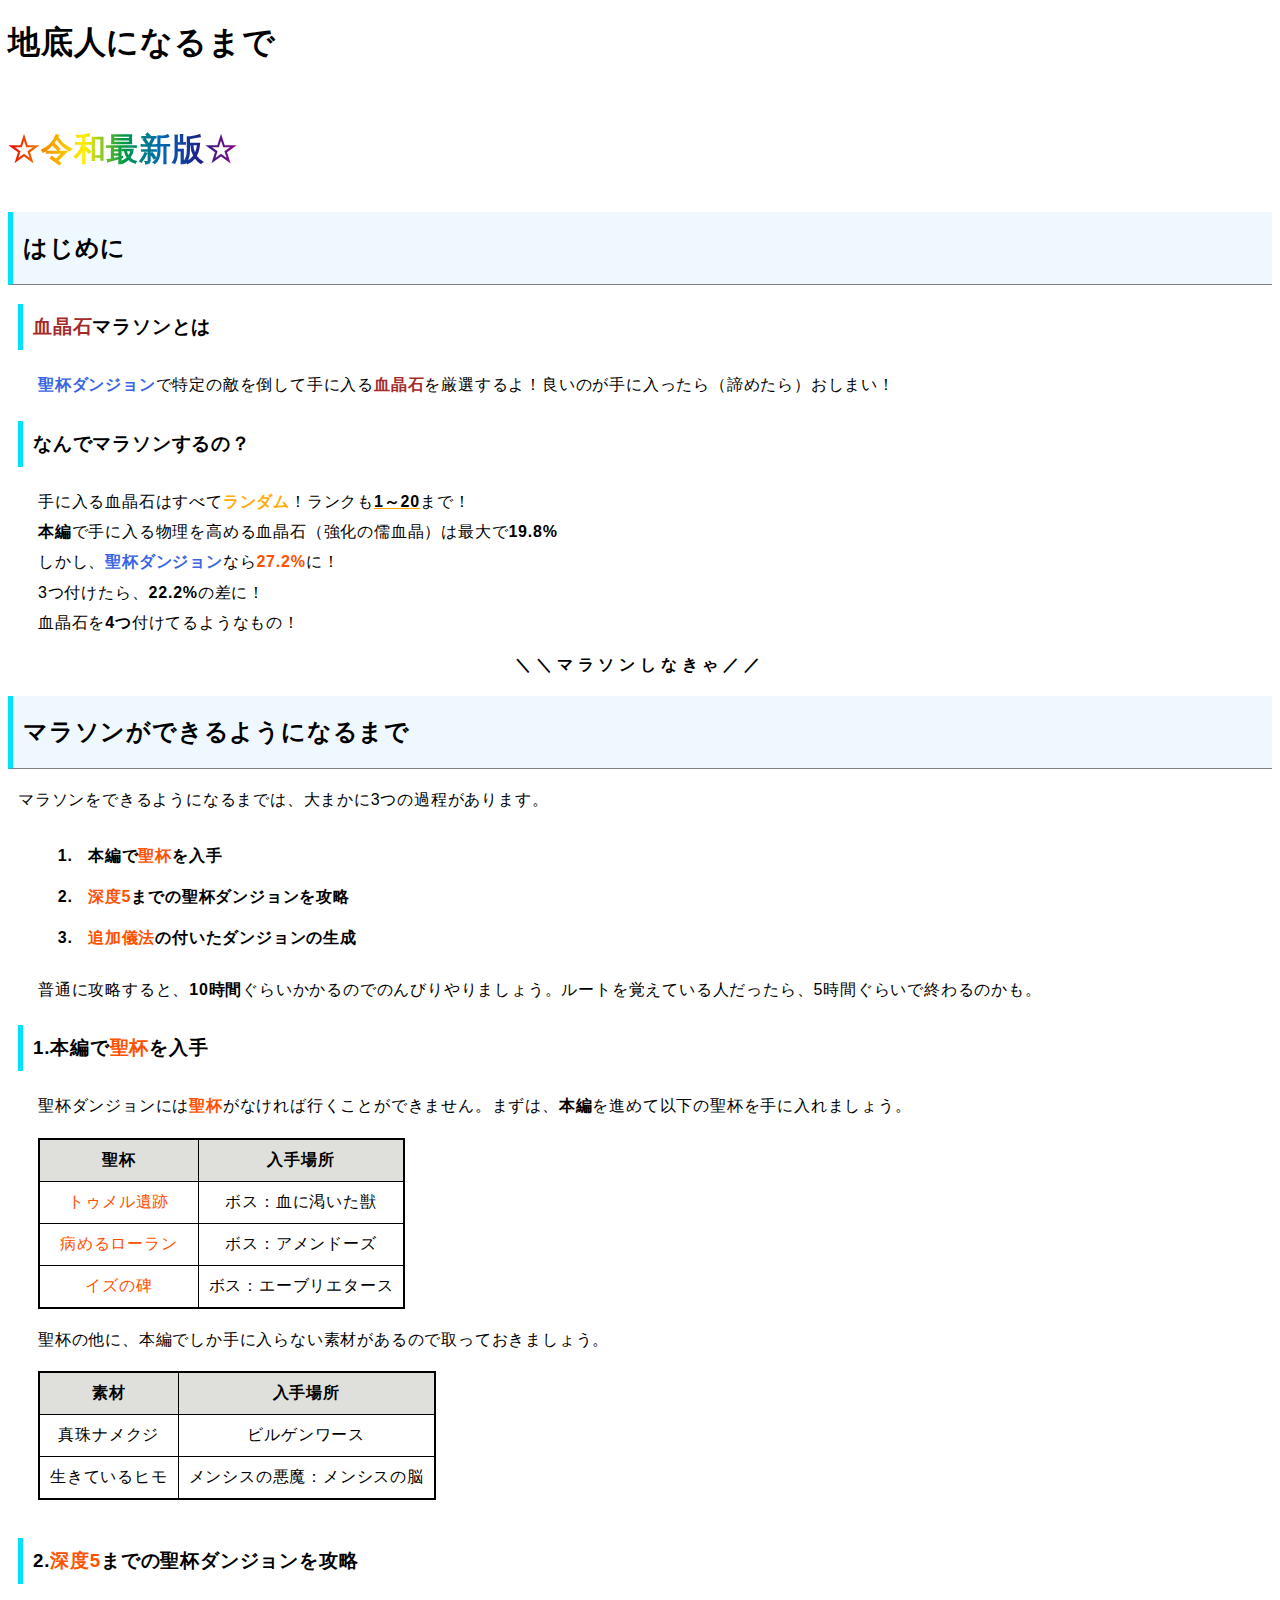
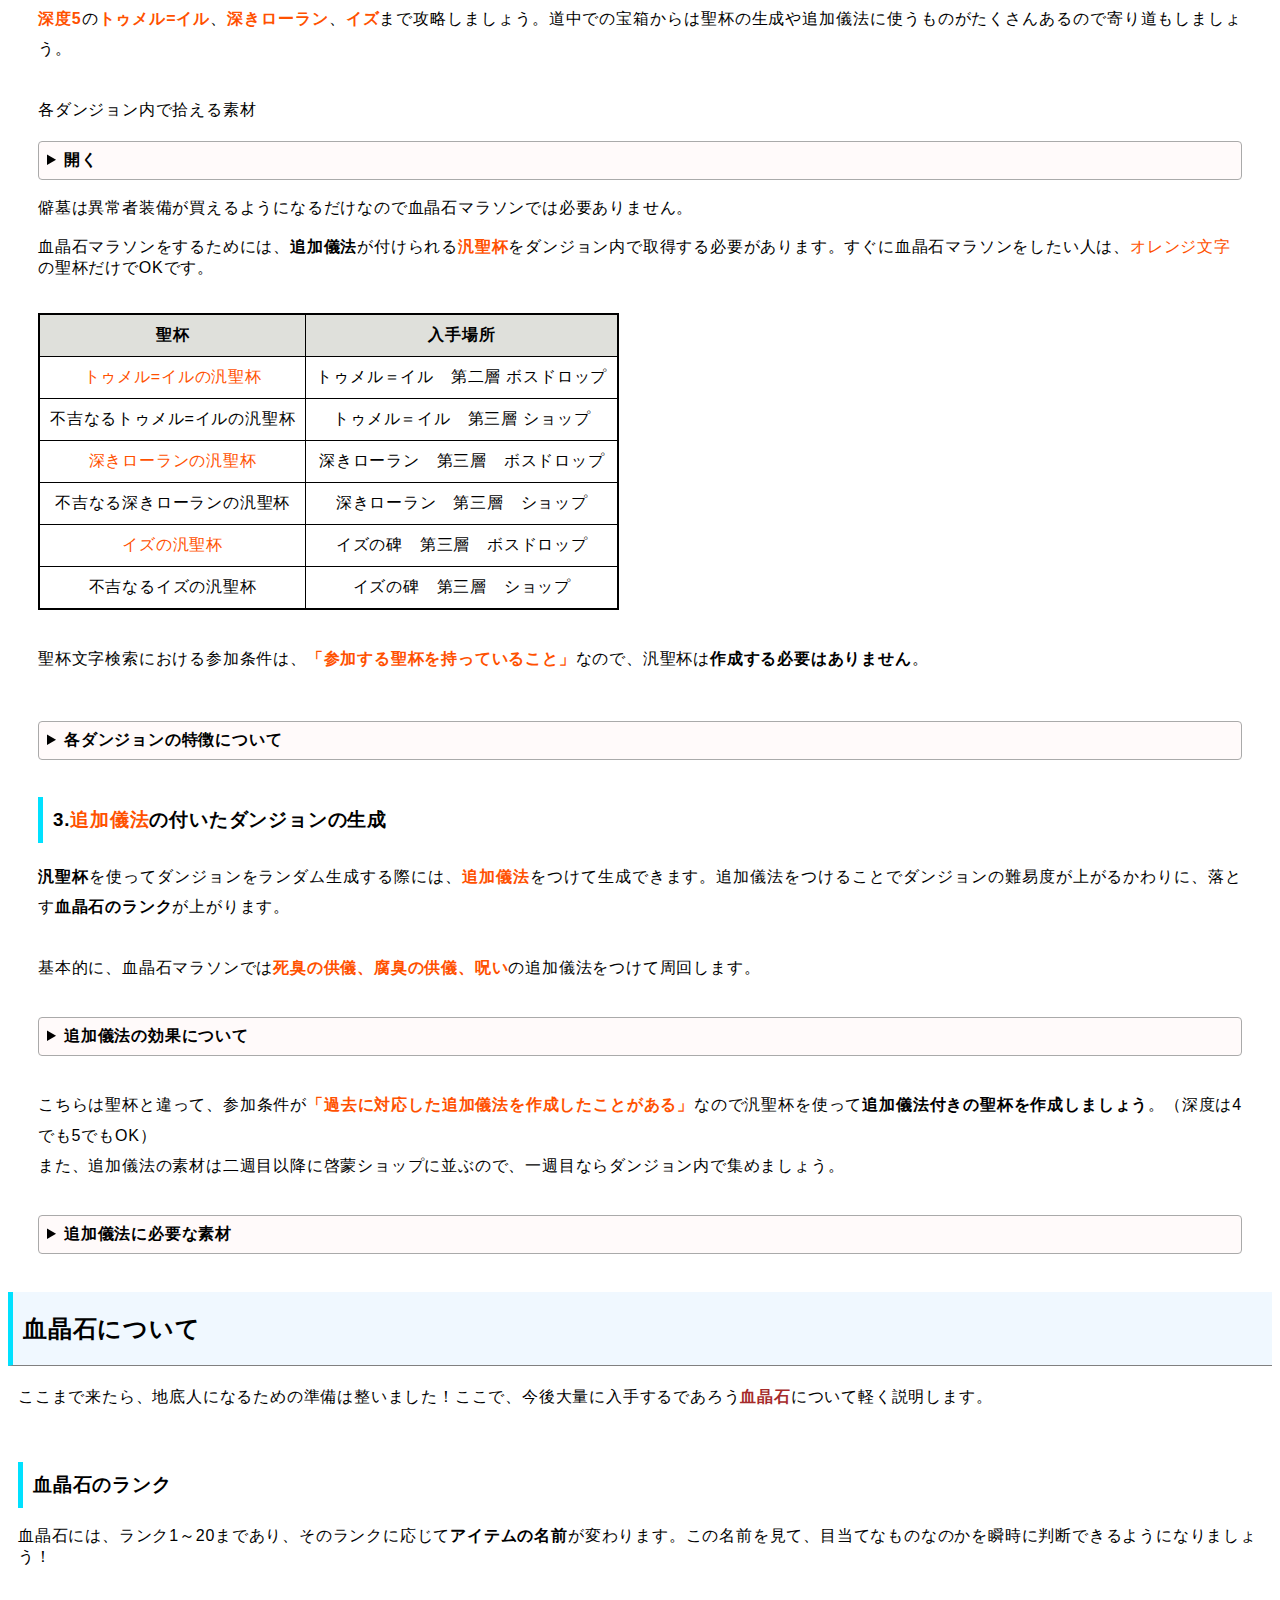
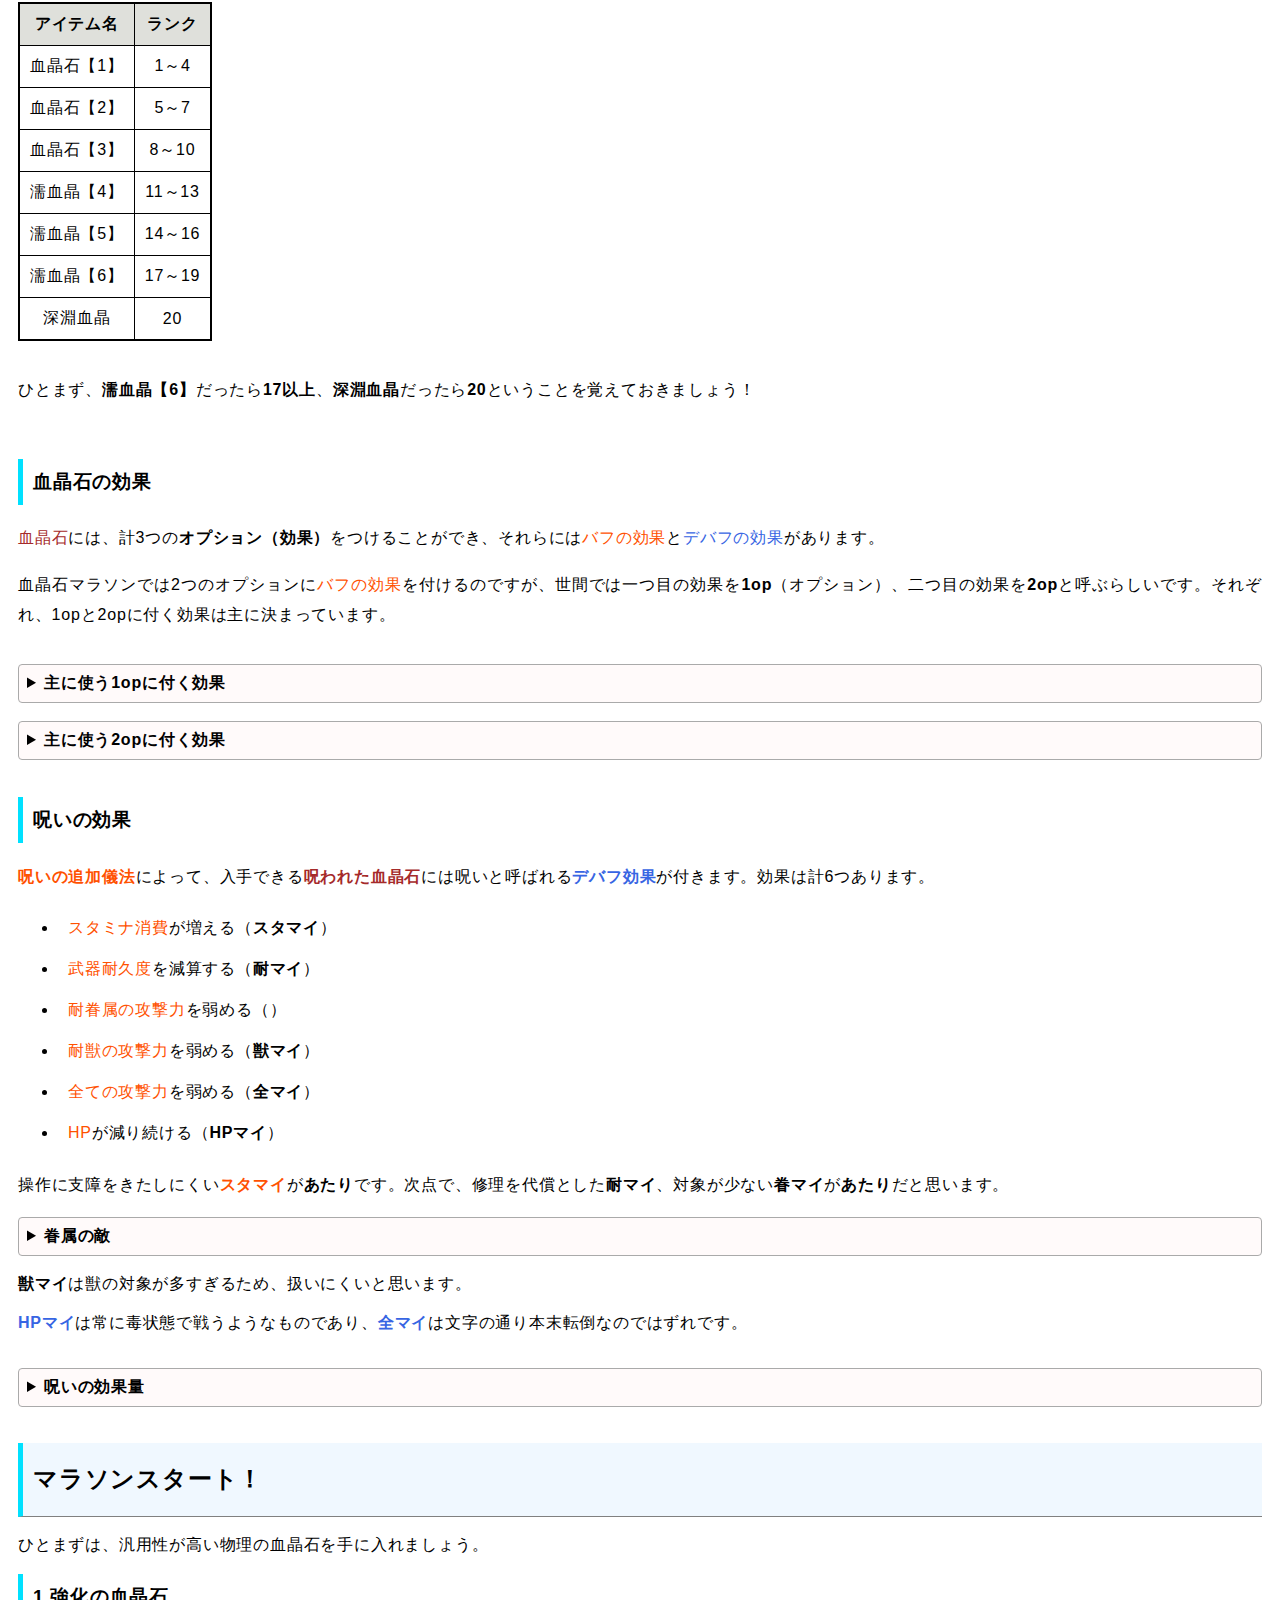
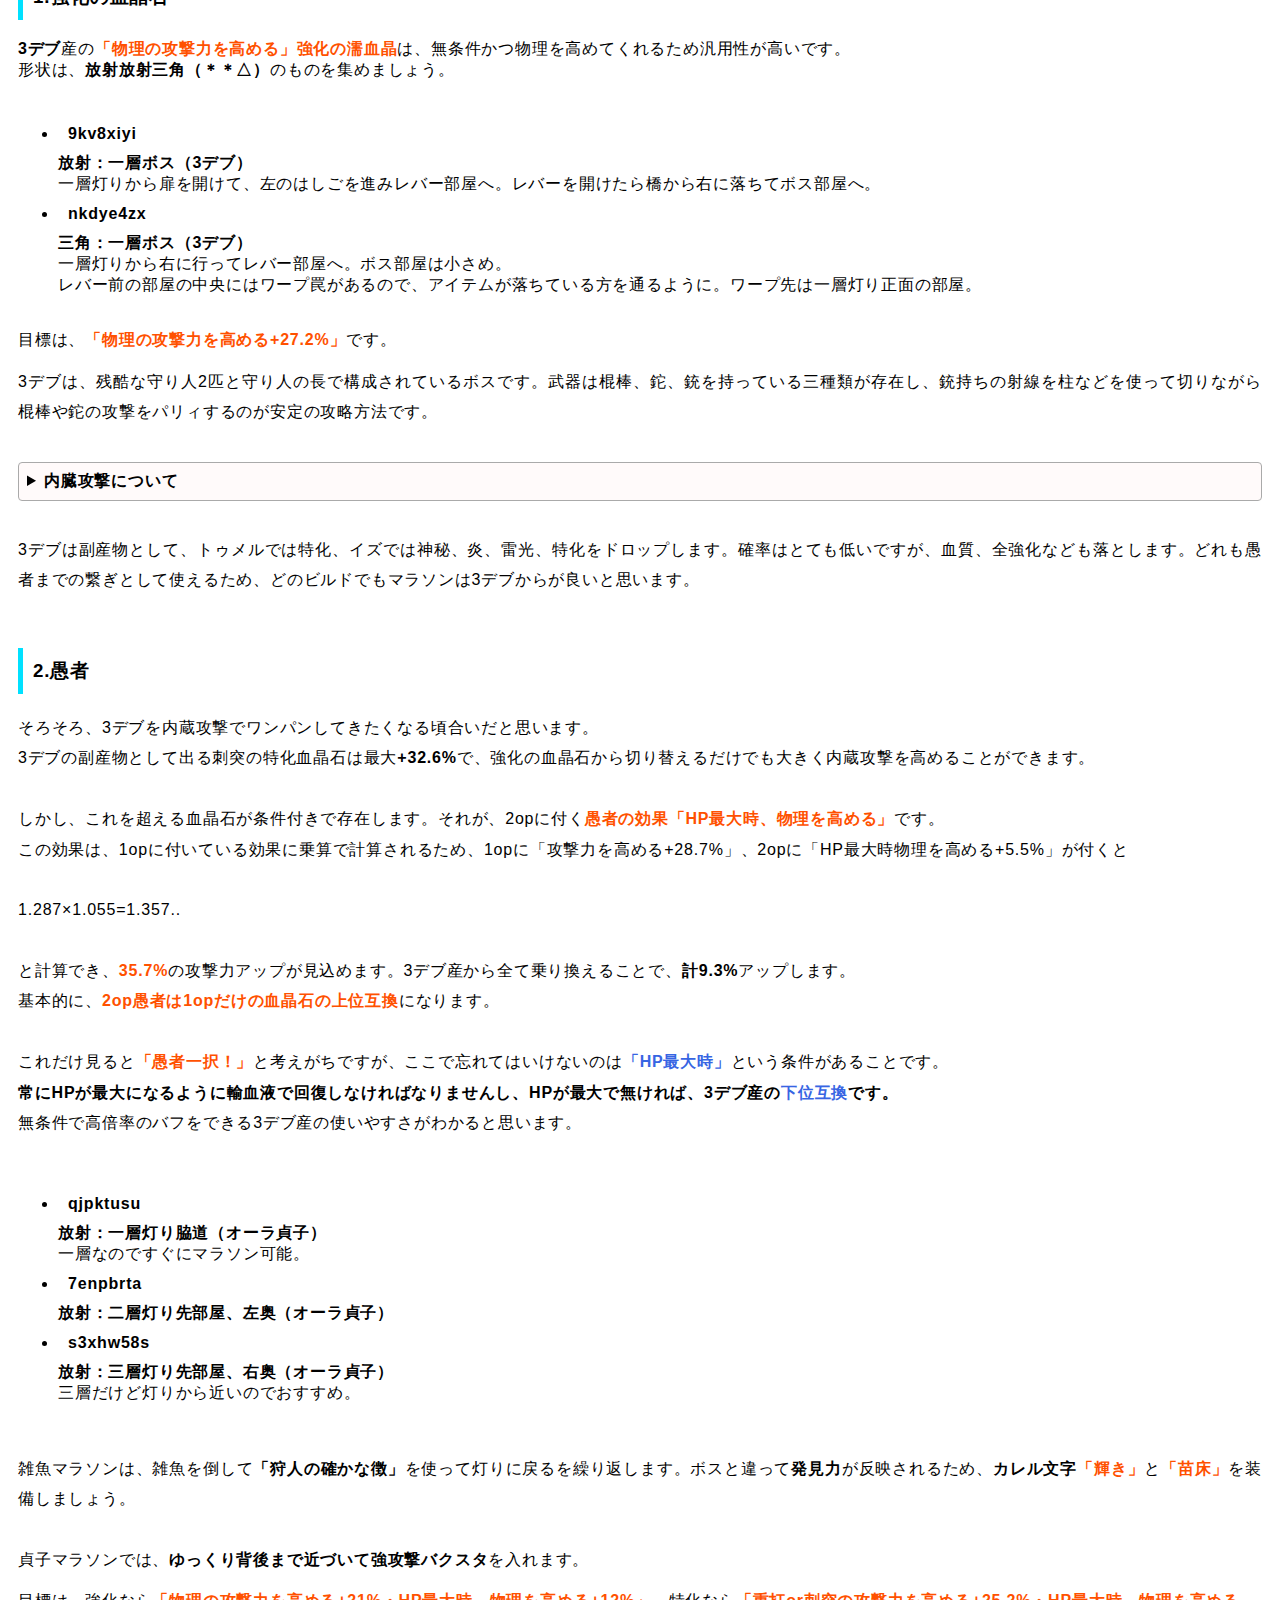
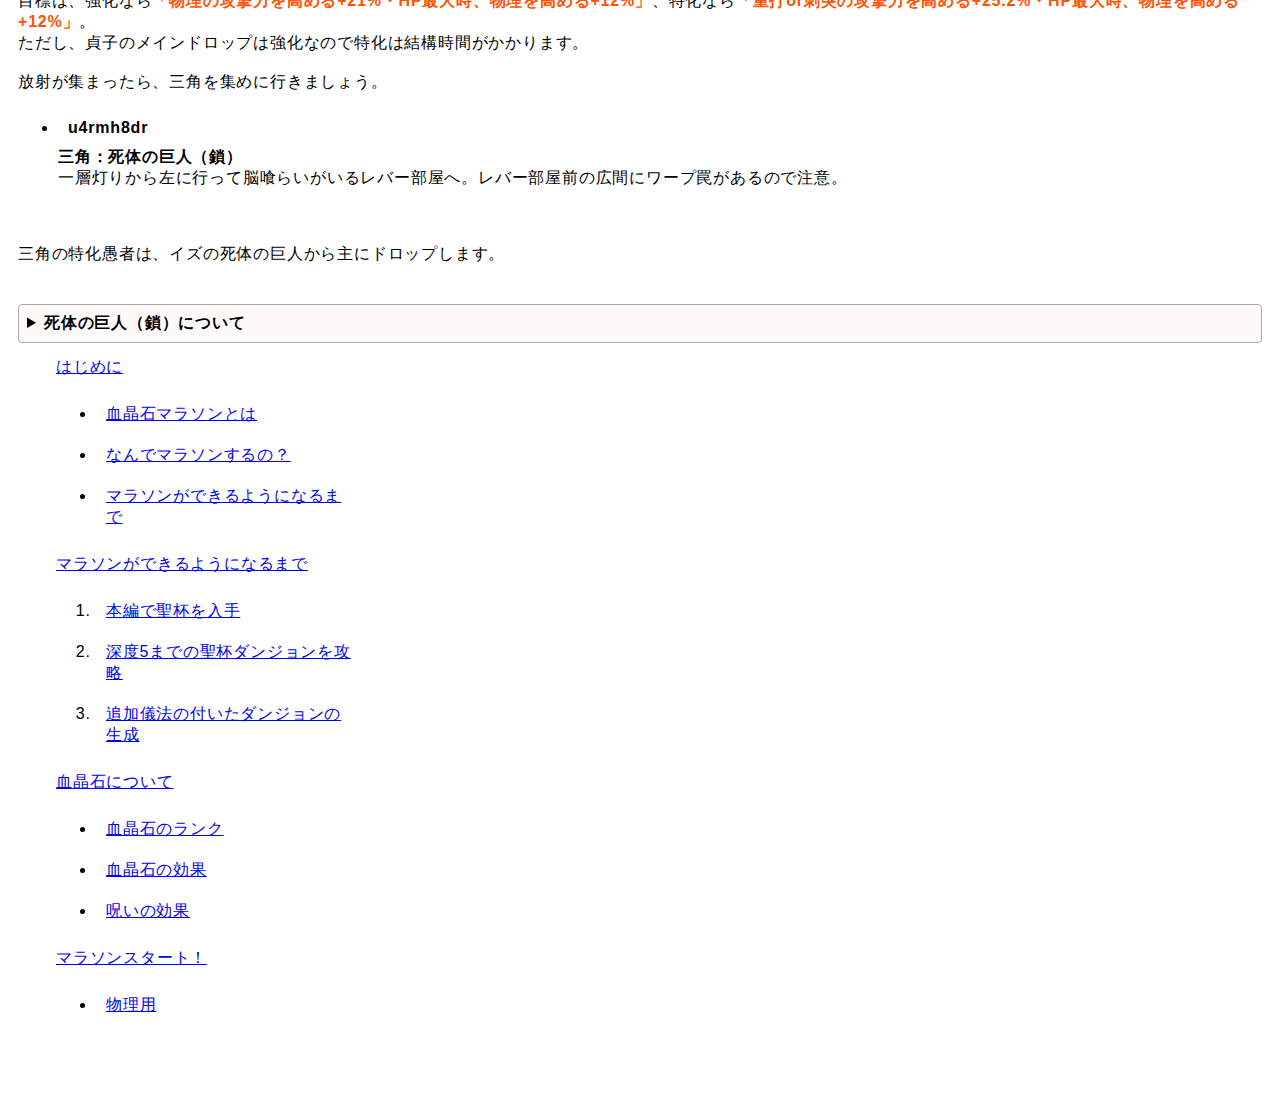
<file: index.html>
<!DOCTYPE html>
<html lang="ja">

<head>
    <meta charset="UTF-8">
    <meta name="viewport" content="width=device-width, initial-scale=1.0">
    <title>【Bloodborne】地底人になるまで</title>
    <link rel="stylesheet" href="index.css">

</head>

<body>
    <div id="headline">
        <h1>地底人になるまで</h1>
        <div class="example3">
            <p>☆令和最新版☆</p>
        </div>
    </div>
    
    <div id="main1">
        
        
        <div id="main2">
        
        <div class="title">
            <h2 id="intro">はじめに</h2>
        </div>

        <div class="main">
            <div class="subtitle">
                <h3 id="what"><span class="blood">血晶石</span>マラソンとは</h3>
            </div>

            <div class="sentence">
                <p><span class="blue bold">聖杯ダンジョン</span>で特定の敵を倒して手に入る<span class="blood bold">血晶石</span>を厳選するよ！良いのが手に入ったら（諦めたら）おしまい！</p>
            </div>

            <div class="subtitle">
                <h3 id="why">なんでマラソンするの？</h3>
            </div>

            <div class="sentence">
                <p>手に入る血晶石はすべて<span class="bold orange">ランダム</span>！ランクも<span class="underline bold">1～20</span>まで！<br>
                    <span class="bold">本編</span>で手に入る物理を高める血晶石（強化の儒血晶）は最大で<spac class="bold">19.8%</spac><br>
                    しかし、<span class="bold blue">聖杯ダンジョン</span>なら<span class="red bold">27.2%</span>に！<br>
                    3つ付けたら、<span class="bold">22.2%</span>の差に！<br>
                    血晶石を<span class="bold">4つ</span>付けてるようなもの！<br>
                <div class="center letter-spacing bold">＼＼マラソンしなきゃ／／</div>
                </p>
            </div>
        </div>

        <div class="title">
            <h2 id="how">マラソンができるようになるまで</h2>
        </div>


        
        <div class="main">
            <div class="subtitle">
                <p>マラソンをできるようになるまでは、大まかに3つの過程があります。
                </p>
            </div>

            <div class="sentence">
                <ol class="bold">
                    <li>本編で<span class="red">聖杯</span>を入手</li>
                    <li><span class="red">深度5</span>までの聖杯ダンジョンを攻略</li>
                    <li><span class="red">追加儀法</span>の付いたダンジョンの生成</li>
                </ol>

                <p>普通に攻略すると、<span class="bold">10時間</span>ぐらいかかるのでのんびりやりましょう。ルートを覚えている人だったら、5時間ぐらいで終わるのかも。</p>
            </div>


            <div class="subtitle">
                <h3 id="first">1.本編で<span class="red">聖杯</span>を入手</h3>
            </div>

            <div class="sentence">
                <p>聖杯ダンジョンには<span class="bold red">聖杯</span>がなければ行くことができません。まずは、<span class="bold">本編</span>を進めて以下の聖杯を手に入れましょう。
                </p>
                
                <table>
                    <tr>
                        <th>聖杯</th>
                        <th>入手場所</th>
                    </tr>
                    <tr>
                        <td><span class="red">トゥメル遺跡</span></td>
                        <td>ボス：血に渇いた獣</td>
                    </tr>
                    <tr>
                        <td><span class="red">病めるローラン</span></td>
                        <td>ボス：アメンドーズ</td>
                    </tr>
                    <tr>
                        <td><span class="red">イズの碑</span></td>
                        <td>ボス：エーブリエタース</td>
                    </tr>
                </table>
                
                <p>聖杯の他に、本編でしか手に入らない素材があるので取っておきましょう。</p>

                <table>
                    <tr>
                        <th>素材</th>
                        <th>入手場所</th>
                    </tr>
                    <tr>
                        <td>真珠ナメクジ</td>
                        <td>ビルゲンワース</td>
                    </tr>
                    <tr>
                        <td>生きているヒモ</td>
                        <td>メンシスの悪魔：メンシスの脳</td>
                    </tr>
                </table>
                <br>
                
                
            </div>

            <div class="subtitle">
                <h3 id="second">2.<span class="red">深度5</span>までの聖杯ダンジョンを攻略</h3>
            </div>

            <div class="sentence">
                <p><span class="bold red">深度5</span>の<span class="bold red">トゥメル=イル</span>、<span class="bold red">深きローラン</span>、<span class="bold red">イズ</span>まで攻略しましょう。道中での宝箱からは聖杯の生成や追加儀法に使うものがたくさんあるので寄り道もしましょう。<br>
                    <br>
                    各ダンジョン内で拾える素材
                <details>
                    <summary>開く</summary>
                    <span class="blue">青文字：灯り前脇道</span><br>
                    黒文字：本道<br>
                    <span class="red">赤文字：ボス前脇道</span><br>
                    
                    <table width="100%">
                    <tr>
                        <th>聖杯</th>
                        <th>第一層</th>
                        <th>第二層</th>
                        <th>第三層</th>
                        <th>第四層</th>
                    </tr>
                    <tr>
                        <td><a href="https://kamikouryaku.net/bloodborne/?&5969a1e419" target="_blank">1.トゥメル遺跡</a></td>
                        <td></td>
                        <td>血【2】×2</td>
                        <td>血【2】 ×2<br>
                            カビ【1】×3<br>
                            <span class="red"> カビ【1】×3</span><br>
                            <span class="red">血【2】×4</span>
                        </td>
                        <td>&mdash;</td>
                    </tr>
                    <tr>
                        <td><a href="https://kamikouryaku.net/bloodborne/?&c9e4cd9dd3" target="_blank">2.中央トゥメル遺跡</a></td>
                        <td>血【2】×2	</td>
                        <td><span class="blue">僻墓の聖杯<br>血【3】×3</span></td>
                        <td><span class="blue">血【3】×6<br>聖者の手首×1<br>血【2】×5<br>カビ【2】×8</span><br>聖者の手首×2<br>血【3】 ×1
                        </td>
                        <td>&mdash;</td>
                    </tr>
                    <tr>
                        <td><a href="https://kamikouryaku.net/bloodborne/?&1dd8b13551" target="_blank">3.深きトゥメル遺跡</a></td>
                        <td>血【3】×1<br>聖者の手首 ×1</td>
                        <td>血【3】×4<br>カビ【3】×8<br><span class="red">血【4】×2<br>霞削りの工房道具</span></td>
                        <td>聖者の手首×2<br>血【4】<br><span class="red">カビ【3】×4<br>血【3】×2</span></td>
                        <td>血【4】×5<br>カビ【3】×6<br>血【3】×2<br><span class="red">聖者の手首 ×3</span></td>
                    </tr>
                    <tr>
                        <td><a href="https://kamikouryaku.net/bloodborne/?&1e5b3f0e98" target="_blank">4.呪われたトゥメルの冒涜</a></td>
                        <td>血【4】×2<br><span class="red">血【4】×3</span></td>
                        <td><span class="blue">カビ【4】×3<br>血【4】×5<br>血【5】</span><br>
                            血【5】×2<br>カビ【4】x2<br>
                        <span class="red">血【5】×3<br>病巣の臓器×2</span></td>
                        <td>
                            カビ【4】×4<br>血【5】×4<br>聖者の頭蓋×3<br>病巣の臓器×3<br>
                        </td>
                        <td>&mdash;</td>
                    </tr>
                    <tr>
                        <td><a href="https://kamikouryaku.net/bloodborne/?&f021374c57" target="_blank">5.トゥメル＝イル</a></td>
                        <td><span class="blue">血【5】</span><br>
                        <span class="red">カビ【5】×2<br>血【5】×2</span></td>
                        <td><span class="blue">カビ【5】×9<br>血【5】×4</span><br>
                            血【5】×2<br>レッドゼリー<br>
                        <span class="red">黄色い背骨×2<br>血【5】×5<br>レッドゼリー</span></td>
                        <td><span class="blur">黄色い背骨×2</span></td>
                        <td>&mdash;</td>
                    </tr>
                    
                </table>
                
                <br>
                <table width="100%">
                    <tr>
                        <th>聖杯</th>
                        <th>第一層</th>
                        <th>第二層</th>
                        <th>第三層</th>
                    </tr>
                    <tr>
                        <td><a href="https://kamikouryaku.net/bloodborne/?&9559d83387" target="_blank">4.病めるローラン</a></td>
                        <td><span class="blue">カビ【4】<br>血【4】</span><br>
                            血【5】x2<br>カビ【4】x2<br>
                        <span class="red">血【4】×3<br>カビ【4】x2</span></td>
                        <td><span class="blue">獣の爪<br>血【4】×2<br>血【5】×3<br>死血花のつぼみ ×5</span><br>
                        <span class="red">血【4】×4</span></td>
                        <td>
                            血【5】<br>カビ【4】×3<br>
                        <span class="red">ローランの落とし子×4<br>大輪の死血花×6</span></td>
                    </tr>
                    <tr>
                        <td><a href="https://kamikouryaku.net/bloodborne/?&d4f2fe383f" target="_blank">5.深きローラン</a></td>
                        <td><span class="blue">血【5】×3</span></td>
                        <td>大輪の死血花×4<br>血【5】×3<br>レッドゼリー<br>ローランの落とし子×2
                        <td><span class="blue">レッドゼリー</span></td>
                    </tr>
                </table>
                <br>
                <table width="100%">
                    <tr>
                        <th>聖杯</th>
                        <th>第一層</th>
                        <th>第二層</th>
                        <th>第三層</th>
                    </tr>
                    <tr>
                        <td><a href="https://kamikouryaku.net/bloodborne/?&3e4e83ffc0" target="_blank">5.イズの碑</a></td>
                        <td>
                        <span class="red">血【5】×3</span></td>
                        <td>
                            血【5】×2<br>真珠ナメクジ×2<br>
                        <span class="red">真珠ナメクジ×2<br>血【5】×5</span></td>
                        <td>黄色い背骨×3<br>カビ【5】×5<br>レッドゼリー×2<br>聖者の頭蓋×6<br>
                        </td>
                    </tr>
                </table>
            </details>
            <br>
                    僻墓は異常者装備が買えるようになるだけなので血晶石マラソンでは必要ありません。<br>
                    <br>血晶石マラソンをするためには、<span class="bold">追加儀法</span>が付けられる<span class="bold red">汎聖杯</span>をダンジョン内で取得する必要があります。すぐに血晶石マラソンをしたい人は、<span class="red">オレンジ文字</span>の聖杯だけでOKです。
                </p><br>
                <table>
                    <tr>
                        <th>聖杯</th>
                        <th>入手場所</th>
                    </tr>
                    <tr>
                        <td><span class="red">トゥメル=イルの汎聖杯</span></td>
                        <td>トゥメル＝イル　第二層 ボスドロップ</td>
                    </tr>
                    <tr>
                        <td>不吉なるトゥメル=イルの汎聖杯</td>
                        <td>トゥメル＝イル　第三層 ショップ</td>
                    </tr>
                    <tr>
                        <td><span class="red">深きローランの汎聖杯</span></td>
                        <td>深きローラン　第三層　ボスドロップ</td>
                    </tr>
                    <tr>
                        <td>不吉なる深きローランの汎聖杯</td>
                        <td>深きローラン　第三層　ショップ</td>
                    </tr>
                    <tr>
                        <td><span class="red">イズの汎聖杯</span></td>
                        <td>イズの碑　第三層　ボスドロップ</td>
                    </tr>
                    <tr>
                        <td>不吉なるイズの汎聖杯</td>
                        <td>イズの碑　第三層　ショップ</td>
                    </tr>
                </table><br>
                <p>聖杯文字検索における参加条件は、<span class="bold red">「参加する聖杯を持っていること」</span>なので、汎聖杯は<span class="bold">作成する必要はありません</span>。<br>
                    <br>
                    <details><summary>各ダンジョンの特徴について</summary>
                    それぞれの聖杯で落とす血晶石の形は決まってます。<br><br>
                    <table>
                    <tr>
                        <td>トゥメル=イル</td>
                        <td>放射＊</td>
                    </tr>
                    <tr>
                        <td>僻墓</td>
                        <td>三角△</td>
                    </tr>
                    <tr>
                        <td>深きローラン</td>
                        <td>欠損☽</td>
                    </tr>
                    <tr>
                        <td>イズ</td>
                        <td>三角△</td>
                    </tr>
                </table>
                <p>基本的に二つ名武器を含めれば、どの武器も放射放射三角（＊＊△）の組み合わせがあるので物理型であればトゥメル=イルとイズだけでひとまずはOKということです。しかし、神秘用の血晶石を集める際に深きローランに行ったり、二つ名武器や強力なカレル文字を手にいるれる際に僻墓や不吉なる聖杯に行く可能性があるので入手していて損はありません。
                </p>
                
                </details>
                <br>

                <h3 id="third">3.<span class="red">追加儀法</span>の付いたダンジョンの生成</h3>
                <p><span class="bold">汎聖杯</span>を使ってダンジョンをランダム生成する際には、<span class="bold red">追加儀法</span>をつけて生成できます。追加儀法をつけることでダンジョンの難易度が上がるかわりに、落とす<span class="bold">血晶石のランク</span>が上がります。<br>
                    <br>
                    基本的に、血晶石マラソンでは<span class="bold red">死臭の供儀、</span><span class="bold red">腐臭の供儀、</span><span class="bold red">呪い</span>の追加儀法をつけて周回します。
                </p>
                <br>
                <details>
                <summary>追加儀法の効果について</summary>
                <ul>
                    <li>死臭の供儀</li>効果：一部の敵が強化（赤いオーラ化）&その敵が落とす血晶石のランクUP
                    <li>腐臭の供儀</li>効果：一部の敵が追加&その敵が落とす血晶石のランクUP
                    <li>呪い</li>効果：プレイヤーHPが半減&呪われた血晶石化
                    <li>不吉</li>効果：プレイヤーが侵入できるようになる
                </ul>

                </details>
                <br>
                <p>こちらは聖杯と違って、参加条件が<span class="bold red">「過去に対応した追加儀法を作成したことがある」</span>なので汎聖杯を使って<span class="bold">追加儀法付きの聖杯を作成しましょう</span>。（深度は4でも5でもOK）<br>また、追加儀法の素材は二週目以降に啓蒙ショップに並ぶので、一週目ならダンジョン内で集めましょう。
                </p>
                <br>
                <details><summary>追加儀法に必要な素材</summary>
                <p>深度5における必要素材です。</p>
                <ul>
                    <li>死臭</li>素材：聖者の頭蓋　6個<br>場所：イズの碑　第三層　岩石の先の扉（6個）・呪われたトゥメルの冒涜　第三層（3個）
                    <li>腐臭</li>素材：病巣の臓器　6個<br>場所：呪われたトゥメルの冒涜　第二層　ボス前脇道（2個）・第三層（3個）
                    <li>呪い</li>素材：ローランの落とし子　3個<br>場所：病めるローラン　第三層　ボス前脇道（4個）・深きローラン　第二層（2個）
                </ul>
                </details>
                <br>
            </div>
        </div>

        <div class="title">
            <h2 id="about">血晶石について</h2>
        </div>
        <div class="main">
            <p>ここまで来たら、地底人になるための準備は整いました！ここで、今後大量に入手するであろう<span class="blood bold">血晶石</span>について軽く説明します。<br>
                <br>
                <h3 id="rank">血晶石のランク</h3><p></p>血晶石には、ランク1～20まであり、そのランクに応じて<span class="bold">アイテムの名前</span>が変わります。この名前を見て、目当てなものなのかを瞬時に判断できるようになりましょう！</p>
                <br>
                <table>
                    <tr>
                        <th>アイテム名</th>
                        <th>ランク</th>
                    </tr>
                    <tr>
                        <td>血晶石【1】</td>
                        <td>1～4</td>
                    </tr>
                    <tr>
                        <td>血晶石【2】</td>
                        <td>5～7</td>
                    </tr>
                    <tr>
                        <td>血晶石【3】</td>
                        <td>8～10</td>
                    </tr>
                    <tr>
                        <td>濡血晶【4】</td>
                        <td>11～13</td>
                    </tr>
                    <tr>
                        <td>濡血晶【5】</td>
                        <td>14～16</td>
                    </tr>
                    <tr>
                        <td>濡血晶【6】</td>
                        <td>17～19</td>
                    </tr>
                    <tr>
                        <td>深淵血晶</td>
                        <td>20</td>
                    </tr>
                </table>
                <br>
                <p>ひとまず、<span class="bold">濡血晶【6】</span>だったら<span class="bold">17以上</span>、<span class="bold">深淵血晶</span>だったら<span class="bold">20</span>ということを覚えておきましょう！</p>
                <br>
                <h3 id="option">血晶石の効果</h3>
                <p>
                <span class="blood">血晶石</span>には、計3つの<span class="bold">オプション（効果）</span>をつけることができ、それらには<span class="red">バフの効果</span>と<span class="blue">デバフの効果</span>があります。
                <br>
                <p>血晶石マラソンでは2つのオプションに<span class="red">バフの効果</span>を付けるのですが、世間では一つ目の効果を<span class="bold">1op</span>（オプション）、二つ目の効果を<span class="bold">2op</span>と呼ぶらしいです。それぞれ、1opと2opに付く効果は主に決まっています。
                </p><br>
                <details><summary>主に使う1opに付く効果</summary>
                
                <table>
                    <tr>
                        <th>アイテム名</th>
                        <th>効果</th>
                        <th>最大値</th>
                        <th>主な入手先</th>
                    </tr>
                    <tr>
                        <td>強化の血晶石</td>
                        <td>物理の攻撃力を高める</td>
                        <td>27.2%</td>
                        <td>3デブ</td>
                    </tr>
                    <tr>
                        <td rowspan="2">特化の血晶石</td>
                        <td>重打のみ攻撃力を高める</td>
                        <td>32.6%</td>
                        <td rowspan="2">死体の巨人</td>
                    </tr>
                    <tr>
                        
                        <td>刺突のみ攻撃力を高める</td>
                        <td>32.6%</td>
                    </tr>
                    <tr>
                        <td>血質の血晶石</td>
                        <td>血の攻撃力を高める</td>
                        <td>32.6%</td>
                        <td>血に渇いた獣、銃デブ</td>
                    </tr>
                    <tr>
                        <td>神秘の血晶石</td>
                        <td>神秘の攻撃力を高める</td>
                        <td>27.2%</td>
                        <td>エーブリエタース</td>
                    </tr>
                    <tr>
                        <td>炎の血晶石</td>
                        <td>炎の攻撃力を高める</td>
                        <td>27.2%</td>
                        <td>旧主の番犬</td>
                    </tr>
                    <tr>
                        <td>雷光の血晶石</td>
                        <td>雷光の攻撃力を高める</td>
                        <td>27.2%</td>
                        <td>ローランの黒獣</td>
                    </tr>
                    <tr>
                        <td>全強化の血晶石</td>
                        <td>全ての攻撃力を高める</td>
                        <td>23.6%</td>
                        <td>ロマ、アメンドーズ</td>
                    </tr>
                    <tr>
                        <td>重い血晶石</td>
                        <td>筋力補正を加算する</td>
                        <td>+65</td>
                        <td>獣血の主</td>
                    </tr>
                    <tr>
                        <td>鋭い血晶石</td>
                        <td>技術補正を加算する</td>
                        <td>+27.2</td>
                        <td>旧主の番人</td>
                    </tr>
                    <tr>
                        <td>暖かな血晶石</td>
                        <td>血質補正を加算する</td>
                        <td>+27.2</td>
                        <td>血に渇いた獣、銃デブ</td>
                    </tr>
                    <tr>
                        <td>冷たい血晶石</td>
                        <td>神秘補正を加算する</td>
                        <td>+65</td>
                        <td>トゥメルの末裔、古老</td>
                    </tr>
                    <tr>
                        <td>一撃の血晶石</td>
                        <td>溜め攻撃力を高める</td>
                        <td>36.3%</td>
                        <td></td>
                    </tr>
                    <tr>
                        <td>脈動する血晶石</td>
                        <td>HPが回復し続ける</td>
                        <td>+5</td>
                        <td>炎の魔術師</td>
                    </tr>

                </table>
                </details>
                <br>
                <details><summary>主に使う2opに付く効果</summary>
                
                <table>
                    <tr>
                        <th>効果</th>
                        <th>最大値</th>
                        <th>主な入手先</th>
                    </tr>
                    <tr>
                        <td>HP最大時攻撃力を高める</td>
                        <td></td>
                        <td>トゥメル</td>
                    </tr>   
                    <tr>
                        <td>物理を高める攻撃力を高める</td>
                        <td></td>
                        <td>トゥメル</td>
                    </tr>  
                    <tr>
                        <td>HP瀕死時攻撃力を高める</td>
                        <td></td>
                        <td>トゥメル</td>
                    </tr>  
                    <tr>
                        <td>隙をつく攻撃力を高める</td>
                        <td></td>
                        <td>トゥメル</td>
                    </tr>  
                    <tr>
                        <td>溜め攻撃力を高める</td>
                        <td></td>
                        <td>トゥメル</td>
                    </tr>  
                    <tr>
                        <td>物理の攻撃力を加算する</td>
                        <td></td>
                        <td>トゥメル、ローラン、イズ</td>
                    </tr>
                    <tr>
                        <td>血の攻撃力を加算する</td>
                        <td></td>
                        <td></td>
                    </tr>
                    <tr>
                        <td>神秘の攻撃力を加算する</td>
                        <td></td>
                        <td></td>
                    </tr>
                    <tr>
                        <td>炎の攻撃力を加算する</td>
                        <td></td>
                        <td>ローラン、イズ</td>
                    </tr>
                    <tr>
                        <td>雷光の攻撃力を加算する</td>
                        <td></td>
                        <td>ローラン、イズ</td>
                    </tr>
                    <tr>
                        <td>遅効毒の効果を加算する</td>
                        <td></td>
                        <td>ローラン、イズ</td>
                    </tr>
                    <tr>
                        <td>劇毒の効果を加算する</td>
                        <td></td>
                        <td>ローラン、イズ</td>
                    </tr>
                    <tr>
                        <td>HPが回復し続ける</td>
                        <td></td>
                        <td>ローラン</td>
                    </tr>
                    <tr>
                        <td>リゲイン量を高める</td>
                        <td></td>
                        <td>ローラン</td>
                    </tr>
                    <tr>
                        <td>スタミナ消費を抑える</td>
                        <td></td>
                        <td>トゥメル、イズ</td>
                    </tr>
                    <tr>
                        <td>武器耐久度を加算する</td>
                        <td></td>
                        <td>トゥメル</td>
                    </tr>
                    
                </table>
                </details>
                <br>
            </p>
            <h3 id="curse">呪いの効果</h3>
            <p><span class="bold red">呪いの追加儀法</span>によって、入手できる<span class="blood bold">呪われた血晶石</span>には呪いと呼ばれる<span class="blue bold">デバフ効果</span>が付きます。効果は計6つあります。</p>
            <ul>
                    <li><span class="red">スタミナ消費</span>が増える（<span class="bold">スタマイ</span>）</li>
                    <li><span class="red">武器耐久度</span>を減算する（<span class="bold">耐マイ</span>）</li>
                    <li><span class="red">耐眷属の攻撃力</span>を弱める（）</li>
                    <li><span class="red">耐獣の攻撃力</span>を弱める（<span class="bold">獣マイ</span>）</li>
                    <li><span class="red">全ての攻撃力</span>を弱める（<span class="bold">全マイ</span>）</li>
                    <li><span class="red">HP</span>が減り続ける（<span class="bold">HPマイ</span>）</li>
            </ul> 
            <p>操作に支障をきたしにくい<span class="bold red">スタマイ</span>が<span class="bold">あたり</span>です。次点で、修理を代償とした<span class="bold">耐マイ</span>、対象が少ない<span class="bold">眷マイ</span>が<span class="bold">あたり</span>だと思います。<br>
            
            <details>
                <summary>眷属の敵</summary>
                眷属
                <ul>
                    <li>エーブリエタース</li>
                    <li>ロマ</li>
                    <li>星界からの使者（大）</li>
                    <li>星界からの使者</li>
                    <li>脳喰らい</li>
                    <li>瞳の苗床</li>
                    <li>蛍花</li>
                    <li>学徒</li>
                    <li>星の子ら</li>
                </ul>
                参考：<a href="https://bloodborne.swiki.jp/index.php?%E7%9C%B7%E5%B1%9E" target="_blank">Bloodborne設定考察 Wiki　眷属</a>
                </details><br>
                <span class="bold">獣マイ</span>は獣の対象が多すぎるため、扱いにくいと思います。<br>
                <br>
            <span class="bold blue">HPマイ</span>は常に毒状態で戦うようなものであり、<span class="bold blue">全マイ</span>は文字の通り本末転倒なのではずれです。</p>
            <br>
            <details><summary>呪いの効果量</summary>
            <table>
                <tr>
                    <th>呪い効果</th>
                    <th>最小値</th>
                    <th>最大値</th>
                </tr>
                <tr>
                    <td>スタミナ消費が増える（スタマイ）</td>
                    <td></td>
                    <td></td>
                </tr>
                <tr>
                    <td>武器耐久度を減算する（耐マイ）</td>
                    <td></td>
                    <td></td>
                    </tr>
                    <tr>
                    <td>耐眷属の攻撃力を弱める（眷マイ）</td>
                    <td></td>
                    <td></td>
                    </tr>
                    <tr>
                    <td>耐獣の攻撃力を弱める（獣マイ）</td>
                    <td></td>
                    <td></td>
                    </tr>
                    <tr>
                    <td>全ての攻撃力を弱める（全マイ）</td>
                    <td></td>
                    <td></td>
                    </tr>
                    <tr>
                    <td>HPが減り続ける（HPマイ）</td>
                    <td></td>
                    <td></td>
                    </tr>
            </table> 
            </details>
            <br>
            <br>
            <div class="title">
            <h2 id="start">マラソンスタート！</h2></div><br>
            ひとまずは、汎用性が高い物理の血晶石を手に入れましょう。
            <br>
            
            <h3 id="physics">1.強化の血晶石</h3>
            <span class="bold">3デブ</span>産の<span class="bold red">「物理の攻撃力を高める」強化の濡血晶</span>は、無条件かつ物理を高めてくれるため汎用性が高いです。<br>
            形状は、<span class="bold">放射放射三角（＊＊△）</span>のものを集めましょう。
            <ul>
                <br>
                <li><span class="bold">9kv8xiyi</span></li>
                <span class="bold">放射：一層ボス（3デブ）</span><br>
                一層灯りから扉を開けて、左のはしごを進みレバー部屋へ。レバーを開けたら橋から右に落ちてボス部屋へ。
                <li><span class="bold">nkdye4zx</span></li>
                <span class="bold">三角：一層ボス（3デブ）</span><br>
                一層灯りから右に行ってレバー部屋へ。ボス部屋は小さめ。<br>レバー前の部屋の中央にはワープ罠があるので、アイテムが落ちている方を通るように。ワープ先は一層灯り正面の部屋。
            </ul><br>
            目標は、<span class="bold red">「物理の攻撃力を高める+27.2%」</span>です。
            <p>3デブは、残酷な守り人2匹と守り人の長で構成されているボスです。武器は棍棒、鉈、銃を持っている三種類が存在し、銃持ちの射線を柱などを使って切りながら棍棒や鉈の攻撃をパリィするのが安定の攻略方法です。</p>
            <br>
            <details><summary>内臓攻撃について</summary>
            内臓攻撃は、技術、プレイヤーのレベル、各種補正で決まる物理属性の刺突攻撃です。
            <br>レベルは、15・30・45・60・80・100・120・140・160・200になると大幅に強化されるので育成の参考にしてください。技術は50まで安定して増加していきます。
            <br><br>
            仕込み杖の変形後には、技術補正+15とノコギリ特効が付いているため、内臓攻撃専用の武器として優秀です。血晶石は、3デブ産の物理血晶を付けることから始め、副産物として取得できる刺突の特化血晶石で染めていくことが目標となります。最終火力では、刺突の貞子愚者の方が火力は出ますが、代用としては十分すぎる火力が出ます。また、内臓攻撃は武器の耐久値に依存せず壊れていても威力は変わらないため、耐マイでも大丈夫です。<br>ちなみに、トゥメルの3デブをワンパンできるようになるためには、レベル200、技術50、貞子愚者刺突×2、3デブ産刺突×1、爪痕×3程度で可能になります。
            <br><br>
            参考：<a href="https://kamikouryaku.net/bloodborne/?&caa8ed794b" target="_blank">Bloodborne(ブラッドボーン) | 神攻略wiki　内臓攻撃</a>
        </details><br>
            <p>3デブは副産物として、トゥメルでは特化、イズでは神秘、炎、雷光、特化をドロップします。確率はとても低いですが、血質、全強化なども落とします。どれも愚者までの繋ぎとして使えるため、どのビルドでもマラソンは3デブからが良いと思います。
            </p>
            <br>
            <h3 id="physics">2.愚者</h3>
            <p>そろそろ、3デブを内蔵攻撃でワンパンしてきたくなる頃合いだと思います。<br>3デブの副産物として出る刺突の特化血晶石は最大<span class="bold">+32.6%</span>で、強化の血晶石から切り替えるだけでも大きく内蔵攻撃を高めることができます。<br><br>
                しかし、これを超える血晶石が条件付きで存在します。それが、2opに付く<span class="bold red">愚者の効果「HP最大時、物理を高める」</span>です。<br>
                この効果は、1opに付いている効果に乗算で計算されるため、1opに「攻撃力を高める+28.7%」、2opに「HP最大時物理を高める+5.5%」が付くと<br>
                <br>1.287×1.055=1.357..<br>
                <br>と計算でき、<span class="bold red">35.7%</span>の攻撃力アップが見込めます。3デブ産から全て乗り換えることで、<span class="bold">計9.3%</span>アップします。<br>
                基本的に、<span class="bold red">2op愚者は1opだけの血晶石の上位互換</span>になります。<br>
                <br>これだけ見ると<span class="bold red">「愚者一択！」</span>と考えがちですが、ここで忘れてはいけないのは<span class="bold blue">「HP最大時」</span>という条件があることです。<br>
                <span class="bold">常にHPが最大になるように輸血液で回復しなければなりませんし、HPが最大で無ければ、3デブ産の<span class="blue">下位互換</span>です。</span>
                <br>無条件で高倍率のバフをできる3デブ産の使いやすさがわかると思います。<br><br>
                <ul><li><span class="bold">qjpktusu</span></li>
                <span class="bold">放射：一層灯り脇道（オーラ貞子）</span><br>
                一層なのですぐにマラソン可能。
                <li><span class="bold">7enpbrta</span></li><span class="bold">放射：二層灯り先部屋、左奥（オーラ貞子）</span><br>
                <li><span class="bold">s3xhw58s</span></li><span class="bold">放射：三層灯り先部屋、右奥（オーラ貞子）</span><br>
                三層だけど灯りから近いのでおすすめ。
            </ul><br>
            <p>
                雑魚マラソンは、雑魚を倒して<span class="bold">「狩人の確かな徴」</span>を使って灯りに戻るを繰り返します。ボスと違って<span class="bold">発見力</span>が反映されるため、<span class="bold">カレル文字<span class="bold red">「輝き」</span></span>と<span class="bold red">「苗床」</span>を装備しましょう。<br>
                <br>
                貞子マラソンでは、<span class="bold">ゆっくり背後まで近づいて強攻撃バクスタ</span>を入れます。
            </p>

            目標は、強化なら<span class="bold red">「物理の攻撃力を高める+21%・HP最大時、物理を高める+12%」</span>、特化なら<span class="bold red">「重打or刺突の攻撃力を高める+25.2%・HP最大時、物理を高める+12%」</span>。<br>
            ただし、貞子のメインドロップは強化なので特化は結構時間がかかります。<br><br>
            放射が集まったら、三角を集めに行きましょう。
            <br>
            </p>
            <ul>
                <li><span class="bold">u4rmh8dr</span></li>
                <span class="bold">三角：死体の巨人（鎖）</span><br>
                一層灯りから左に行って脳喰らいがいるレバー部屋へ。レバー部屋前の広間にワープ罠があるので注意。
            </ul>
            <br>
            <p>三角の特化愚者は、イズの死体の巨人から主にドロップします。</p><br>
            <details><summary>死体の巨人（鎖）について</summary>
            <table>
                <tr>
                    <th>弱点</th>
                    <th>抵抗</th>
                </tr>
                <tr>
                    <td>刺突・雷</td>
                    <td>重打・神秘</td>
                </tr>
            </table>
            <p>左鎌の後に遅れてくる背中の鎖が特徴的なボス。慣れるまでは何度も回避硬直のカウンターで死ぬことでしょう。<br>
            基本的に、鎖は鎌の攻撃と同時に後ろに回避すれば当たりません。ある程度距離が離れていれば、後ろ歩きだけでも避けられます。その後の隙を攻撃しましょう。<br>
            右の鉄球の叩きつけも、右回りしていれば当たりません。しかし、叩きつける回数が1～4回のランダムなので、次の攻撃が来ないのを確認してから攻撃しましょう。<br>
            HPが半分を切ると衝撃波を出す叩きつけと、鉄球からの鎖攻撃が追加されます。衝撃波は叩きつけのタイミングで前ロリすると衝撃波に引っかかるので、衝撃波の外側に回避しましょう。<br>

            足を数回殴ると内蔵攻撃を入れることができます。モーションが単純な前半に左足を狙い内臓攻撃を入れましょう。腫瘍は後半に壊すとおすすめです。

            </p>
            
            <div class="subtitle">おすすめ武器</div>
            <ul>
                <li>ノコギリ鉈・槍</li>
                変形前R1の隙の少なさが優秀で、連続叩きつけの間を殴れる。
                <li>ルドウィークの聖剣</li>
                刺突が弱点なので変形後溜めR2が良い火力。攻撃判定が敵に当たる手前にあるので、腫瘍が壊しにくいので少し使いにくいかも。
                <li>教会の杭</li>
                変形前R1→R2のコンボが刺突で良い感じ。腫瘍に当たるとすぐに破裂してしまうため、後半に時間がかかってしまうことがある。R2のモーション中にカウンターを食らうことがあるので注意。
            </ul>
            </details>
        </div>
        
    </div>
    <aside id="mokuji">
            <div class="sidebar">
                <div class="mokuji">
            <a href="#intro">はじめに</a>
            <ul>
            <li><a href="#what">血晶石マラソンとは</a></li>
            <li><a href="#why">なんでマラソンするの？</a></li>
            <li><a href="#how">マラソンができるようになるまで</a></li>
            </ul>

            <a href="#how">マラソンができるようになるまで</a>
            <ol>
            <li><a href="#first">本編で聖杯を入手</a></li>
            <li><a href="#second">深度5までの聖杯ダンジョンを攻略</a></li>
            <li><a href="#third">追加儀法の付いたダンジョンの生成</a></li>
            </ol>
            
            <a href="#about">血晶石について</a>
            <ul>
            <li><a href="rank">血晶石のランク</a></li>
            <li><a href="#option">血晶石の効果</a></li>
            <li><a href="#curse">呪いの効果</a></li>
            </ul>
            <a href="start">マラソンスタート！</a>
            <ul>
            <li><a href="#physics">物理用</a></li>
            </ul>
        </div>
            </div>
        </aside>
</body>

</html>
</file>
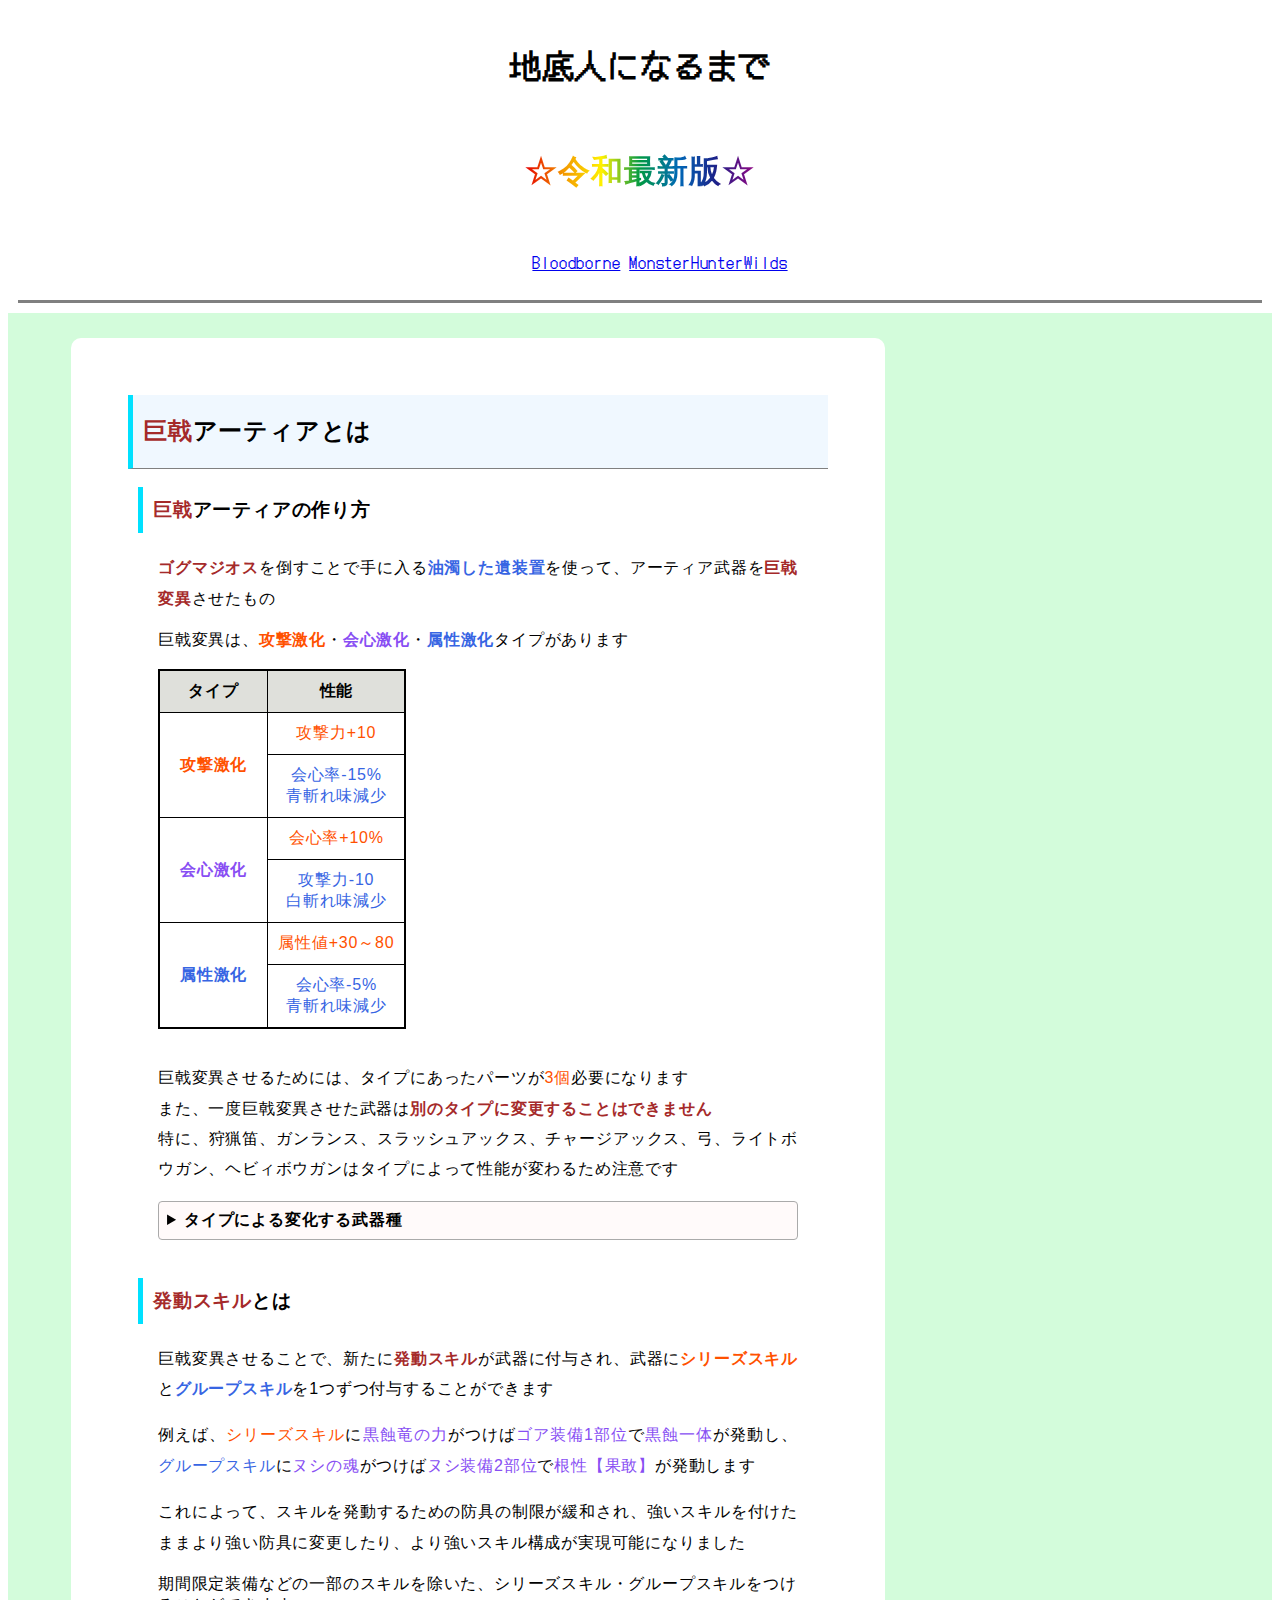
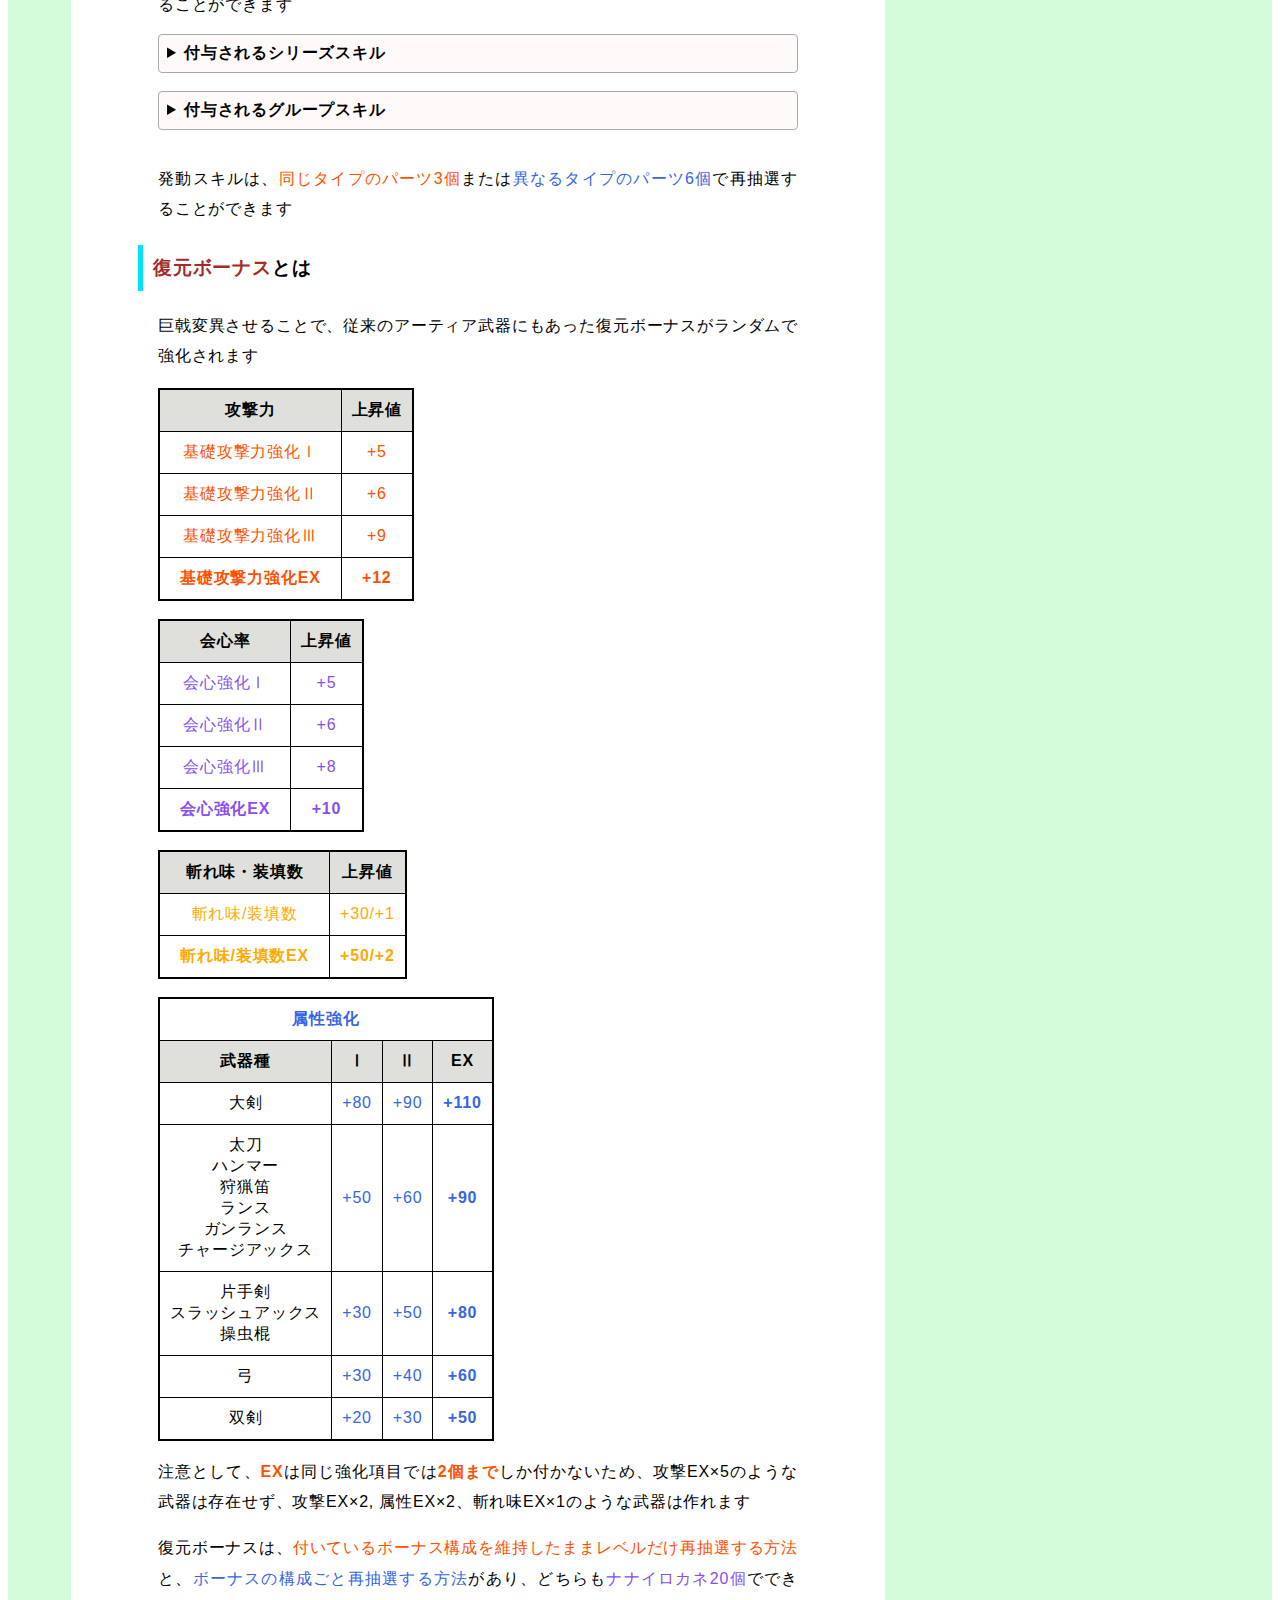
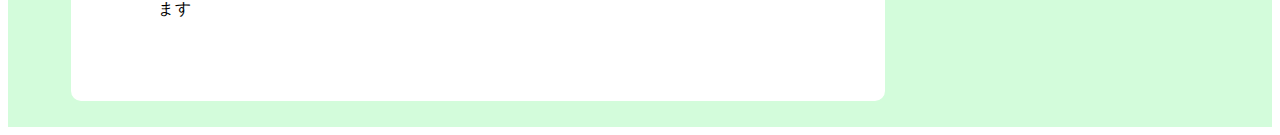
<file: mh.html>
<!DOCTYPE html>
<html lang="ja">
    <head>
        <meta charset="UTF-8">
        <meta name="viewport" content="width=device-width, initial-scale=1.0">
        <title>【Bloodborne】地底人になるまで</title>
        <!-- <link rel="stylesheet" href="https://unpkg.com/ress/dist/ress.min.css"> -->
        <link rel="stylesheet" href="mh.css">
        <link rel="preconnect" href="https://fonts.googleapis.com">
        <link rel="preconnect" href="https://fonts.gstatic.com" crossorigin>
        <link href="https://fonts.googleapis.com/css2?family=DotGothic16&family=Hachi+Maru+Pop&display=swap" rel="stylesheet">
        <meta name="viewport" content="width=device-width" ,initial-scale="1.0">
    </head>

    <body>
        <div class="headline">
            <h1>地底人になるまで</h1>
            <div class="example3">
                <p>☆令和最新版☆</p>
            </div>
            <br>
            <nav>
            <ul>
                <il><a href="index.html">Bloodborne</a></il>
                <il><a href="mh.html">MonsterHunterWilds</a></il>
            </ul>
            </nav>
        </div>

        <div class="background">
            <div id="main">
                <div class="title">
                    <h2 id="intro"><span class="blood">巨戟</span>アーティアとは</h2>
                </div>
                <div class="main">
                    <div class="subtitle">
                        <h3 id="what"><span class="blood">巨戟</span>アーティアの作り方</h3>
                    </div>
                    <div class="sentence">
                        <p><span class="blood bold">ゴグマジオス</span>を倒すことで手に入る<span class="blue bold">油濁した遺装置</span>を使って、アーティア武器を<span class="blood bold">巨戟変異</span>させたもの</p>

                        巨戟変異は、<span class="red bold">攻撃激化</span>・<span class="purple bold">会心激化</span>・<span class="blue bold">属性激化</span>タイプがあります
                        <br><br>
                        <table>
                            <tr>
                                <th>タイプ</th>
                                <th>性能</th>
                            </tr>
                            <tr>
                                <td rowspan="2"><span class="red bold">攻撃激化</span></td>
                                <td class="red">攻撃力+10</td>
                            </tr>
                            <tr>
                                <td class="blue">
                                    会心率-15%<br>
                                    青斬れ味減少
                                </td>
                            </tr>
                            <tr>
                                <td rowspan="2"><span class="purple bold">会心激化</span></td>
                                <td class="red">会心率+10%</td>
                            </tr>
                            <tr>
                                <td class="blue">
                                    攻撃力-10<br>
                                    白斬れ味減少
                                </td>
                            </tr>
                            <tr>
                                <td rowspan="2"><span class="blue bold">属性激化</span></td>
                                <td class="red">属性値+30～80</td>
                            </tr>
                            <tr>
                                <td class="blue">
                                    会心率-5%<br>
                                    青斬れ味減少
                                </td>
                            </tr>
                        </table>
                        <br>
                        <p>
                        巨戟変異させるためには、タイプにあったパーツが<span class="red">3個</span>必要になります
                        <br>
                        また、一度巨戟変異させた武器は<span class="blood bold">別のタイプに変更することはできません</span>
                        <br>特に、狩猟笛、ガンランス、スラッシュアックス、チャージアックス、弓、ライトボウガン、ヘビィボウガンはタイプによって性能が変わるため注意です</p>
                        <details>
                            <summary>タイプによる変化する武器種</summary>
                            <table class="wide-size">
                            <tr>
                                <th>武器</th>
                                <th>タイプ</th>
                                <th>性能</th>
                            </tr>
                            <tr>
                                <td rowspan="3">狩猟笛<br><br>響玉が変化</td>
                                <td><span class="red bold">攻撃激化</span></td>
                                <td>状態異常、属性やられ無効</td>
                            </tr>
                            <tr>
                                <td><span class="purple bold">会心激化</span></td>
                                <td>スタミナ継続回復</td>
                            </tr>
                            <tr>
                                <td><span class="blue bold">属性激化</span></td>
                                <td>防御力、属性耐性UP</td>
                            </tr>

                            <tr>
                                <td rowspan="3">ガンランス<br><br>砲撃タイプが変化</td>
                                <td><span class="red bold">攻撃激化</span></td>
                                <td>通常型</td>
                            </tr>
                            <tr>
                                <td><span class="purple bold">会心激化</span></td>
                                <td>放射型</td>
                            </tr>
                            <tr>
                                <td><span class="blue bold">属性激化</span></td>
                                <td>拡散型</td>
                            </tr>

                            <tr>
                                <td rowspan="3">スラッシュアックス<br><br>ビンの種類が変化</td>
                                <td><span class="red bold">攻撃激化</span></td>
                                <td>強属性ビン→強撃ビン</td>
                            </tr>
                            <tr>
                                <td><span class="purple bold">会心激化</span></td>
                                <td rowspan="2">強撃ビン→強属性ビン</td>
                            </tr>
                            <tr>
                                <td><span class="blue bold">属性激化</span></td>
                            </tr>

                            <tr>
                                <td rowspan="3">チャージアックス<br><br>便の種類が変化</td>
                                <td><span class="red bold">攻撃激化</span></td>
                                <td>榴弾ビン</td>
                            </tr>
                            <tr>
                                <td><span class="purple bold">会心激化</span></td>
                                <td rowspan="2">変更なし</td>
                            </tr>
                            <tr>
                                <td><span class="blue bold">属性激化</span></td>
                            </tr>

                            <tr>
                                <td rowspan="3">弓<br><br>装着可能ビンが変化</td>
                                <td><span class="red bold">攻撃激化</span></td>
                                <td>火/水/氷/雷/龍/無属性→接撃ビン<br>毒→毒+接撃ビン<br>麻痺→麻痺+接撃ビン<br>睡眠→睡眠+接撃ビン<br>爆破→爆破+接撃ビン</td>
                            </tr>
                            <tr>
                                <td><span class="purple bold">会心激化</span></td>
                                <td>火/水/氷/雷/龍/無属性→強撃ビン<br>毒→毒+強撃ビン<br>麻痺→麻痺+強撃ビン<br>睡眠→睡眠+強撃ビン<br>爆破→爆破+強撃ビン</td>
                            </tr>
                            <tr>
                                <td><span class="blue bold">属性激化</span></td>
                                <td>火/水/氷/雷/龍/無属性→貫通ビン<br>毒→毒+貫通ビン<br>麻痺→麻痺+貫通ビン<br>睡眠→睡眠+貫通ビン<br>爆破→爆破+貫通ビン</td>
                            </tr>

                            <tr>
                                <td rowspan="3">ライトボウガン<br><br>装填数と速射対象が変化</td>
                                <td><span class="red bold">攻撃激化</span></td>
                                <td>散弾Lv2→速射可<br>回復弾Lv1/0発→1発<br>鬼人弾Lv1/0発→1発<br>滅気弾Lv1/0発→1発</td>
                            </tr>
                            <tr>
                                <td><span class="purple bold">会心激化</span></td>
                                <td>貫通弾Lv2→速射可<br>斬裂弾Lv1/0発→1発<br>回復弾Lv1/0発→1発<br>滅気弾Lv1/0発→1発</td>
                            </tr>
                            <tr>
                                <td><span class="blue bold">属性激化</span></td>
                                <td>通常弾Lv2→速射不可<br>貫通弾Lv2→速射不可<br>散弾Lv2→速射不可<br>対応する属性弾Lv2/4発→5発<br>斬裂弾Lv1/0発→1発<br>鬼人弾Lv1/0発→1発<br>滅気弾Lv1/0発→1発</td>
                            </tr>

                            <tr>
                                <td rowspan="3">ヘビィボウガン<br><br>装填数が変化</td>
                                <td><span class="red bold">攻撃激化</span></td>
                                <td>通常弾Lv2/2発→3発<br>対応する属性弾Lv2/6発→5発<br>回復弾Lv1/0発→2発<br>硬化弾Lv1/0発→2発<br>滅気弾Lv1/0発→2発</td>
                            </tr>
                            <tr>
                                <td><span class="purple bold">会心激化</span></td>
                                <td>通常弾Lv2/2発→3発<br>貫通弾Lv2/2発→3発<br>散弾Lv2/3発→2発<br>対応する属性弾Lv2/6発→5発<br>斬裂弾Lv1/0発→2発<br>回復弾Lv1/0発→2発<br>滅気弾Lv1/0発→2発</td>
                            </tr>
                            <tr>
                                <td><span class="blue bold">属性激化</span></td>
                                <td>貫通弾Lv2/2発→3発<br>斬裂弾Lv1/0発→2発<br>硬化弾Lv1/0発→2発<br>滅気弾Lv1/0発→2発</td>
                            </tr>
                            </table>
                        </details>
                        <br>
                    </div>
                    <div class="subtitle">
                    <h3 id="what"><span class="blood">発動スキル</span>とは</h3>
                    </div>
                    <div class="sentence">
                        <p>巨戟変異させることで、新たに<span class="bold blood">発動スキル</span>が武器に付与され、武器に<span class="red bold">シリーズスキル</span>と<span class="blue bold">グループスキル</span>を1つずつ付与することができます 
                            
                        <p>例えば、<span class="red">シリーズスキル</span>に<span class="purple">黒蝕竜の力</span>がつけば<span class="purple">ゴア装備1部位</span>で<span class="purple">黒蝕一体</span>が発動し、<span class="blue">グループスキル</span>に<span class="purple">ヌシの魂</span>がつけば<span class="purple">ヌシ装備2部位</span>で<span class="purple">根性【果敢】</span>が発動します</p>
                        <p>これによって、スキルを発動するための防具の制限が緩和され、強いスキルを付けたままより強い防具に変更したり、より強いスキル構成が実現可能になりました</p></p>

                        期間限定装備などの一部のスキルを除いた、シリーズスキル・グループスキルをつけることができます
                        <br><br>
                        <details>
                            <summary>付与されるシリーズスキル</summary>
                        <table class="wide-size">
                            <tr>
                                <th width="150">シリーズスキル</th>
                                <th width="150">スキル名</th>
                                <th>効果</th>
                            </tr>
                            <tr>
                                <td>闘獣の力</td>
                                <td>力自慢Ⅰ/Ⅱ</td>
                                <td>鍔迫り合い/相殺時、攻撃力+10/25</td>
                            </tr>
                            <tr>
                                <td>火竜の力</td>
                                <td>灼熱化Ⅰ/Ⅱ</td>
                                <td>攻撃時、確率で火属性ダメージを与える/与えるダメージを上昇</td>
                            </tr>
                            <tr>
                                <td>兇爪竜の力</td>
                                <td>連撃強化Ⅰ/Ⅱ</td>
                                <td>「連撃」効果時間+1秒/2秒、攻撃力+8/18</td>
                            </tr>
                            <tr>
                                <td>護鎖刃竜の命脈</td>
                                <td>破壊衝動Ⅰ/Ⅱ</td>
                                <td>傷口破壊時、体力を少し回復/回復</td>
                            </tr>
                            <tr>
                                <td>波衣竜の主語</td>
                                <td>守護のヴェールⅠ/Ⅱ</td>
                                <td>装衣装着時、一定時間防御力と耐性値顎上昇/大きく上昇</td>
                            </tr>
                            <tr>
                                <td>煌雷竜の力</td>
                                <td>雷々共鳴Ⅰ/Ⅱ</td>
                                <td>「力の解放」の効果時間を120秒から+30秒/90秒延長</td>
                            </tr>
                            <tr>
                                <td>雷顎竜の力</td>
                                <td>無尽蔵Ⅰ/Ⅱ</td>
                                <td>追加のスタミナゲージを得る/長いスタミナゲージを得る</td>
                            </tr>
                            <tr>
                                <td>雪獅子の闘志</td>
                                <td>ウォークライⅠ/Ⅱ</td>
                                <td>「雄叫び」時、一定時間、周囲のオトモとサポートハンターの攻撃力+10/+20（ハンターは効果量0.3倍）</td>
                            </tr>
                            <tr>
                                <td>鎧竜の守護</td>
                                <td>無傷の重装Ⅰ/Ⅱ</td>
                                <td>体力最大時、受けるダメージ5%/10%軽減</td>
                            </tr>
                            <tr>
                                <td>凍峰竜の反逆</td>
                                <td>束縛反攻Ⅰ/Ⅱ</td>
                                <td>糸拘束、凍結状態、拘束攻撃から解除時、または鍔迫り合い後体力最大時、一定時間攻撃力+25/50</td>
                            </tr>
                            <tr>
                                <td>暗器蛸の力</td>
                                <td>蛮勇の食卓Ⅰ/Ⅱ</td>
                                <td>こんがり肉などを食べたとき、一定時間、攻撃力+15/+25</td>
                            </tr>
                            <tr>
                                <td>獄焔蛸の反逆</td>
                                <td>恨撃Ⅰ/Ⅱ</td>
                                <td>「逆恨み」発動中、追加で少しダメージを与える/ダメージを与える</td>
                            </tr>
                            <tr>
                                <td>黒蝕竜の力</td>
                                <td>黒蝕一体Ⅰ/Ⅱ</td>
                                <td>接敵時、狂竜症に感染する/感染し攻撃力+10、克服時さらに攻撃力+5
                                </td>
                            </tr>
                            <tr>
                                <td>鎖刃竜の飢餓</td>
                                <td>加速再生Ⅰ/Ⅱ</td>
                                <td>継続して攻撃を当てると、体力が少し回復/回復
                                </td>
                            </tr>
                            <tr>
                                <td>泡狐竜の力</td>
                                <td>泡沫の舞Ⅰ/Ⅱ</td>
                                <td>泡状態【大】にならなくなり、回避を複数回すると泡状態【小】になる/回避を複数回すると泡状態【小】になり、泡状態時の回避が強化
                                </td>
                            </tr>
                            <tr>
                                <td>白熾龍の脈動</td>
                                <td>超回復力Ⅰ/Ⅱ</td>
                                <td>体力に赤ゲージが無くても、最大値までゆるやかに自動回復（2秒毎1回復）/最大値まで自動回復（1秒毎1回復）
                                </td>
                            </tr>
                            <tr>
                                <td>千刃竜の闘志</td>
                                <td>千刃の身躱しⅠ/Ⅱ</td>
                                <td>「巧撃」の効果時間を15秒延長、スキル発動中再び発動すると1回のみ効果時間が15秒延長/再び発動すると攻撃力5%程上昇
                                </td>
                            </tr>
                            <tr>
                                <td>海竜の渦雷</td>
                                <td>蒼雷一閃Ⅰ/Ⅱ</td>
                                <td>攻撃でダメージを蓄積させると、追加で雷ダメージ発生、20秒間会心率+15%/追加ダメージ上昇、会心率UP効果時間を30秒に</td>
                            </tr>
                            <tr>
                                <td>暗黒騎士の証</td>
                                <td>ダークアーツ/ブラックナイト</td>
                                <td>赤ゲージがある間、属性値上昇（大剣/ハンマー/狩猟笛約1.2倍、その他約1.14倍）、大剣の一部の三段目溜め斬りが強化/特殊アクション、ブラックナイト利用可</td>
                            </tr>
                            <tr>
                                <td>オメガレゾナンス</td>
                                <td>レゾナンスⅠ/Ⅱ</td>
                                <td>レゾナンス：ファーとレゾナンス：ニアーが90秒ごとに入れ替わりながら発動<br>（ファー：範囲外にハンターがいると自身の攻撃力+10/+20、ニアー：範囲内にハンターがいると自身の会心率+20/+40）/オメガ武器の「シールドオプション」「連携プログラム」の効果が上昇</td>
                            </tr>
                            <tr>
                                <td>巨戟龍の黙示録</td>
                                <td>宣戦呼応Ⅰ/Ⅱ</td>
                                <td>怒ると、属性値1.2倍+20/1.3倍+40/2分20秒、75ダメージまでを無効化する防壁を得る（超過ダメージは無効）、クールタイム2分</td>
                            </tr>
                        </table>
                        </details>
                        <br>
                        <details>
                            <summary>付与されるグループスキル</summary>
                        <table class="wide-size">
                            <tr>
                                <th width="120">グループスキル</th>
                                <th width="150">スキル名</th>
                                <th>効果</th>
                            </tr>
                            <tr>
                                <td>鱗張りの技法</td>
                                <td>乗り名人</td>
                                <td>乗りやすくなり、成功しやすくなる</td>
                            </tr>
                            <tr>
                                <td>革細工の柔性</td>
                                <td>採取の達人</td>
                                <td>採取が速くなり、採取・剥ぎ取り中に攻撃されてものけぞらなくなる</td>
                            </tr>
                            <tr>
                                <td>毛皮の昂揚</td>
                                <td>不屈</td>
                                <td>力尽きる度に攻撃力と防御力上昇（最大2回まで）</td>
                            </tr>
                            <tr>
                                <td>甲虫の知らせ</td>
                                <td>ハニーハンター</td>
                                <td>フィールドでのハチミツ採取量が増える</td>
                            </tr>
                            <tr>
                                <td>護竜の脈動</td>
                                <td>竜乳活性</td>
                                <td>竜乳結晶の近くにいると、赤ゲージとスタミナの回復速度上昇</td>
                            </tr>
                            <tr>
                                <td>ヌシの誇り</td>
                                <td>激励</td>
                                <td>旋律効果など範囲への効果を発動した時、一時攻撃力上昇効果を追加で付与</td>
                            </tr>
                            <tr>
                                <td>甲虫の擬態</td>
                                <td>忍び歩き</td>
                                <td>しゃがみ移動速度上昇、大型モンスターに見つかりにくくなる</td>
                            </tr>
                            <tr>
                                <td>革細工の滑性</td>
                                <td>滑走強化</td>
                                <td>スライディングをすると、一定時間会心率上昇</td>
                            </tr>
                            <tr>
                                <td>鱗重ねの工夫</td>
                                <td>奮起</td>
                                <td>体力40%以下の時、一定時間スタミナ消費量減少</td>
                            </tr>
                            <tr>
                                <td>毛皮の誘惑</td>
                                <td>陽動</td>
                                <td>攻撃を当てた時、モンスターの注意をより強くひく</td>
                            </tr>
                            <tr>
                                <td>護竜の守り</td>
                                <td>龍都の護り</td>
                                <td>竜都の跡形にいると、属性ダメージや特殊ダメージが軽減</td>
                            </tr>                      
                            <tr>
                                <td>ヌシの憤激</td>
                                <td>死中に活</td>
                                <td>状態異常中、攻撃力上昇</td>
                            </tr>                   
                            <tr>
                                <td>先達の導き</td>
                                <td>探索者の幸運</td>
                                <td>活性化している採取ポイントの発生確率上昇</td>
                            </tr>                    
                            <tr>
                                <td>栄光の誉れ</td>
                                <td>幸運</td>
                                <td>クエストのターゲット報酬が増える（クエスト途中からは発動しない）</td>
                            </tr>                        
                            <tr>
                                <td>祝祭の巡り</td>
                                <td>剥ぎ取り名人</td>
                                <td>クエスト中、素材の剥ぎ取れる回数+1（クエスト途中からは発動しない）</td>
                            </tr>                           
                            <tr>
                                <td>ヌシの魂</td>
                                <td>根性【果敢】</td>
                                <td>体力が64以上の時、致命的な大ダメージを一度だけ軽減、発動前は攻撃力1.05倍、防御陸0.95倍、発動後は防御力1.05倍、耐性値+3</td>
                            </tr>                       

                        </table>
                        </details>
                        <br>
                        <p>発動スキルは、<span class="red">同じタイプのパーツ3個</span>または<span class="blue">異なるタイプのパーツ6個</span>で再抽選することができます</p>
                    </div>
                    <div class="subtitle">
                    <h3 id="what"><span class="blood">復元ボーナス</span>とは</h3>
                    </div>
                    <div class="sentence">
                        <p>巨戟変異させることで、従来のアーティア武器にもあった復元ボーナスがランダムで強化されます
                        </p>
                        <table>
                            <tr>
                                <th>攻撃力
                                </th>
                                <th>上昇値</th>
                            </tr>
                            <tr>
                                <td ><span class="red ">基礎攻撃力強化Ⅰ</span></td>
                                <td class="red">+5</td>
                            </tr>
                            <tr>
                                <td><span class="red ">基礎攻撃力強化Ⅱ</span></td>
                                <td class="red">+6</td>
                            </tr>
                            <tr>
                                <td><span class="red ">基礎攻撃力強化Ⅲ</span></td>
                                <td class="red">+9</td>
                            </tr>
                            <tr>
                                <td><span class="red bold">基礎攻撃力強化EX</span></td>
                                <td class="red bold">+12</td>
                            </tr>
                        </table>
                        <br>
                        <table>
                            <tr>
                                <th>会心率
                                </th>
                                <th>上昇値</th>
                            </tr>
                            <tr>
                                <td><span class="purple">会心強化Ⅰ</span></td>
                                <td class="purple">+5</td>
                            </tr>
                            <tr>
                                <td><span class="purple">会心強化Ⅱ</span></td>
                                <td class="purple">+6</td>
                            </tr>
                            <tr>
                                <td><span class="purple">会心強化Ⅲ</span></td>
                                <td class="purple">+8</td>
                            </tr>
                            <tr>
                                <td><span class="purple bold">会心強化EX</span></td>
                                <td class="purple bold">+10</td>
                            </tr>
                        </table>
                        <br>
                        <table>
                            <tr>
                                <th>斬れ味・装填数
                                </th>
                                <th>上昇値</th>
                            </tr>
                            <tr>
                                <td><span class="orange">斬れ味/装填数</span></td>
                                <td class="orange">+30/+1</td>
                            </tr>
                            <tr>
                                <td><span class="orange bold">斬れ味/装填数EX</span></td>
                                <td class="orange bold">+50/+2</td>
                            </tr>
                        </table>
                        <br>
                        <table>
                            <tr>
                                <th colspan="4" class="bg-white"><span class="blue">属性強化</span></th>
                            </tr>
                            <tr>
                                <th>武器種
                                </th>
                                <th>Ⅰ</th>
                                <th>
                                    Ⅱ
                                </th>
                                <th>
                                    EX
                                </th>
                            </tr>
                            <tr>
                                <td>大剣</td>
                                <td class="blue">+80</td>
                                <td class="blue">+90</td>
                                <td class="blue bold">+110</td>
                            </tr>
                            <tr>
                                <td>太刀<br>ハンマー<br>狩猟笛<br>ランス<br>ガンランス<br>チャージアックス</td>
                                <td class="blue">+50</td>
                                <td class="blue">+60</td>
                                <td class="blue bold">+90</td>
                            </tr>
                            <tr>
                                <td>片手剣<br>スラッシュアックス<br>操虫棍</td>
                                <td class="blue">+30</td>
                                <td class="blue">+50</td>
                                <td class="blue bold">+80</td>
                            </tr>
                            <tr>
                                <td>弓</td>
                                <td class="blue">+30</td>
                                <td class="blue">+40</td>
                                <td class="blue bold">+60</td>
                            </tr>
                            <tr>
                                <td>双剣</td>
                                <td class="blue">+20</td>
                                <td class="blue">+30</td>
                                <td class="blue bold">+50</td>
                            </tr>
                            
                        </table>
                        <p>注意として、<span class="bold red">EX</span>は同じ強化項目では<span class="bold red">2個まで</span>しか付かないため、攻撃EX×5のような武器は存在せず、攻撃EX×2,
                            属性EX×2、斬れ味EX×1のような武器は作れます
                        <p>復元ボーナスは、<span class="red">付いているボーナス構成を維持したままレベルだけ再抽選する方法</span>と、<span class="blue">ボーナスの構成ごと再抽選する方法</span>があり、どちらも<span class="purple">ナナイロカネ20個</span>でできます</p>
                    </div>
</file>
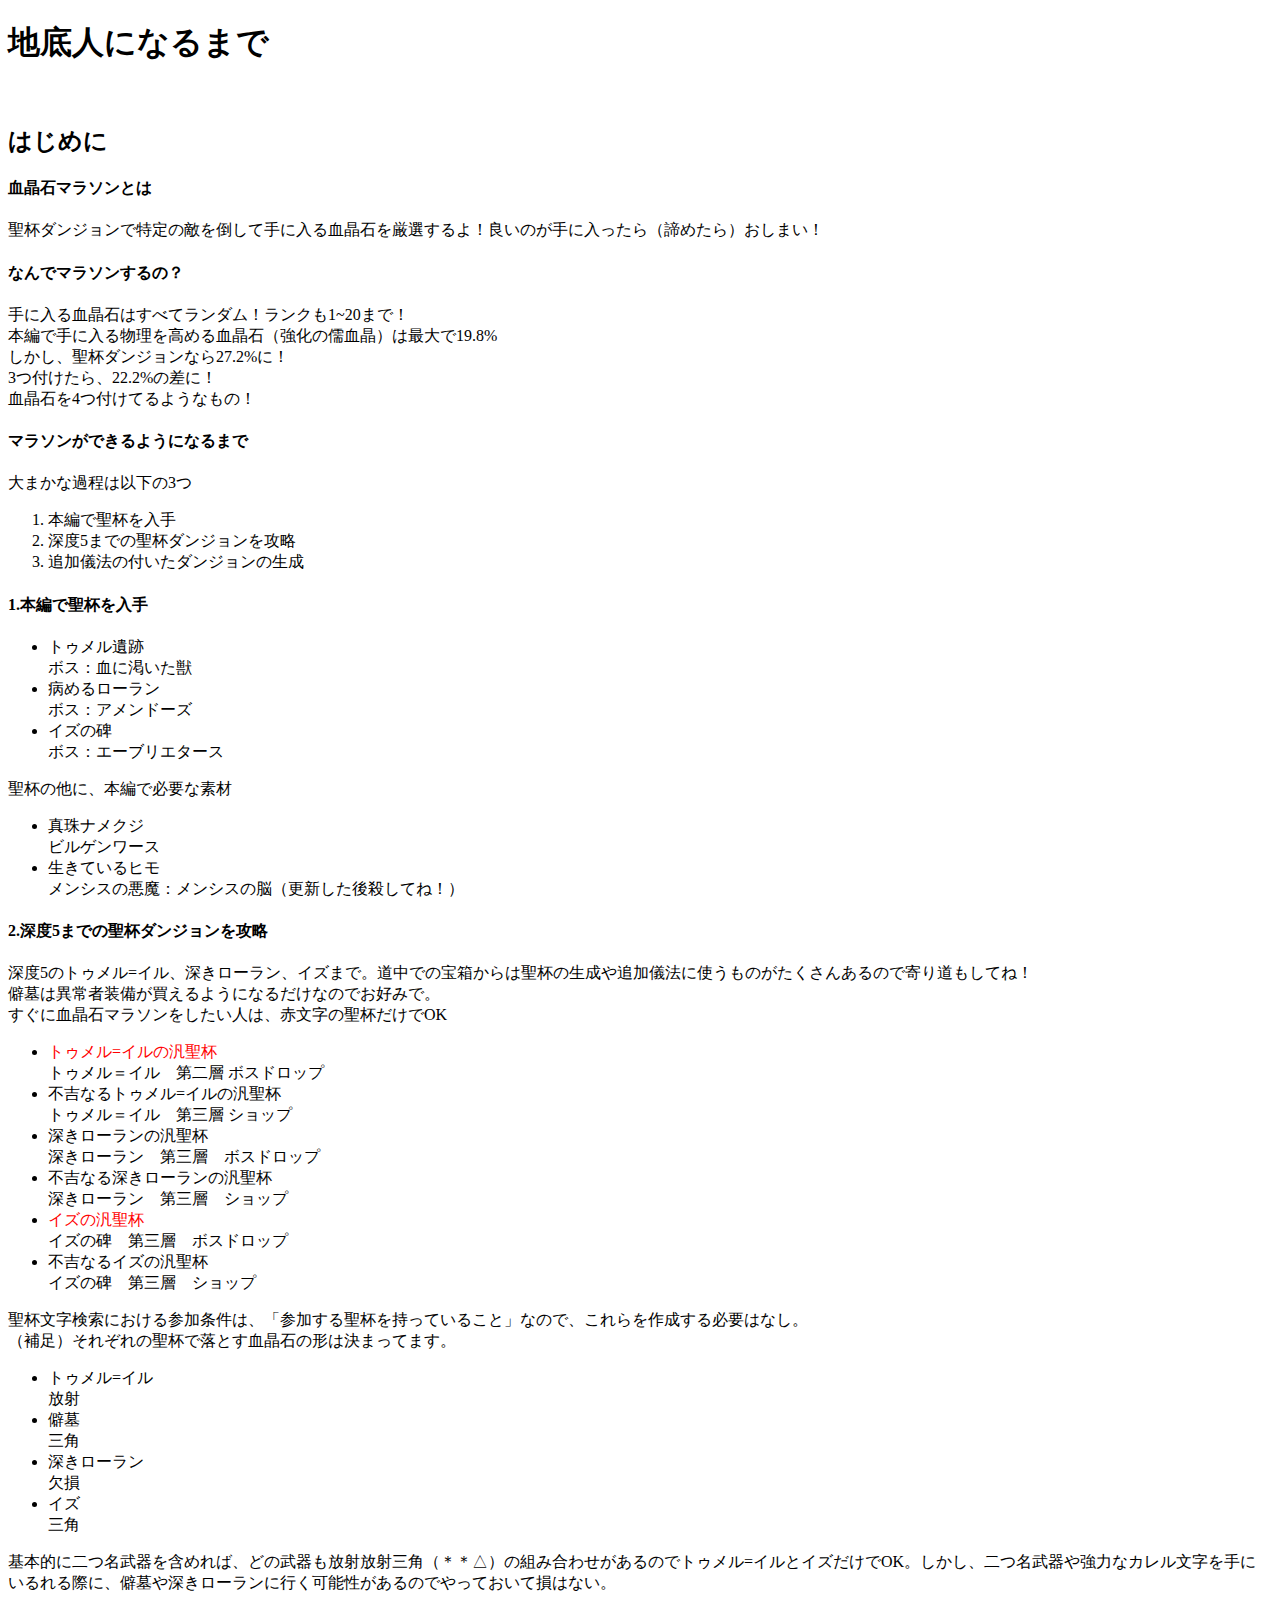
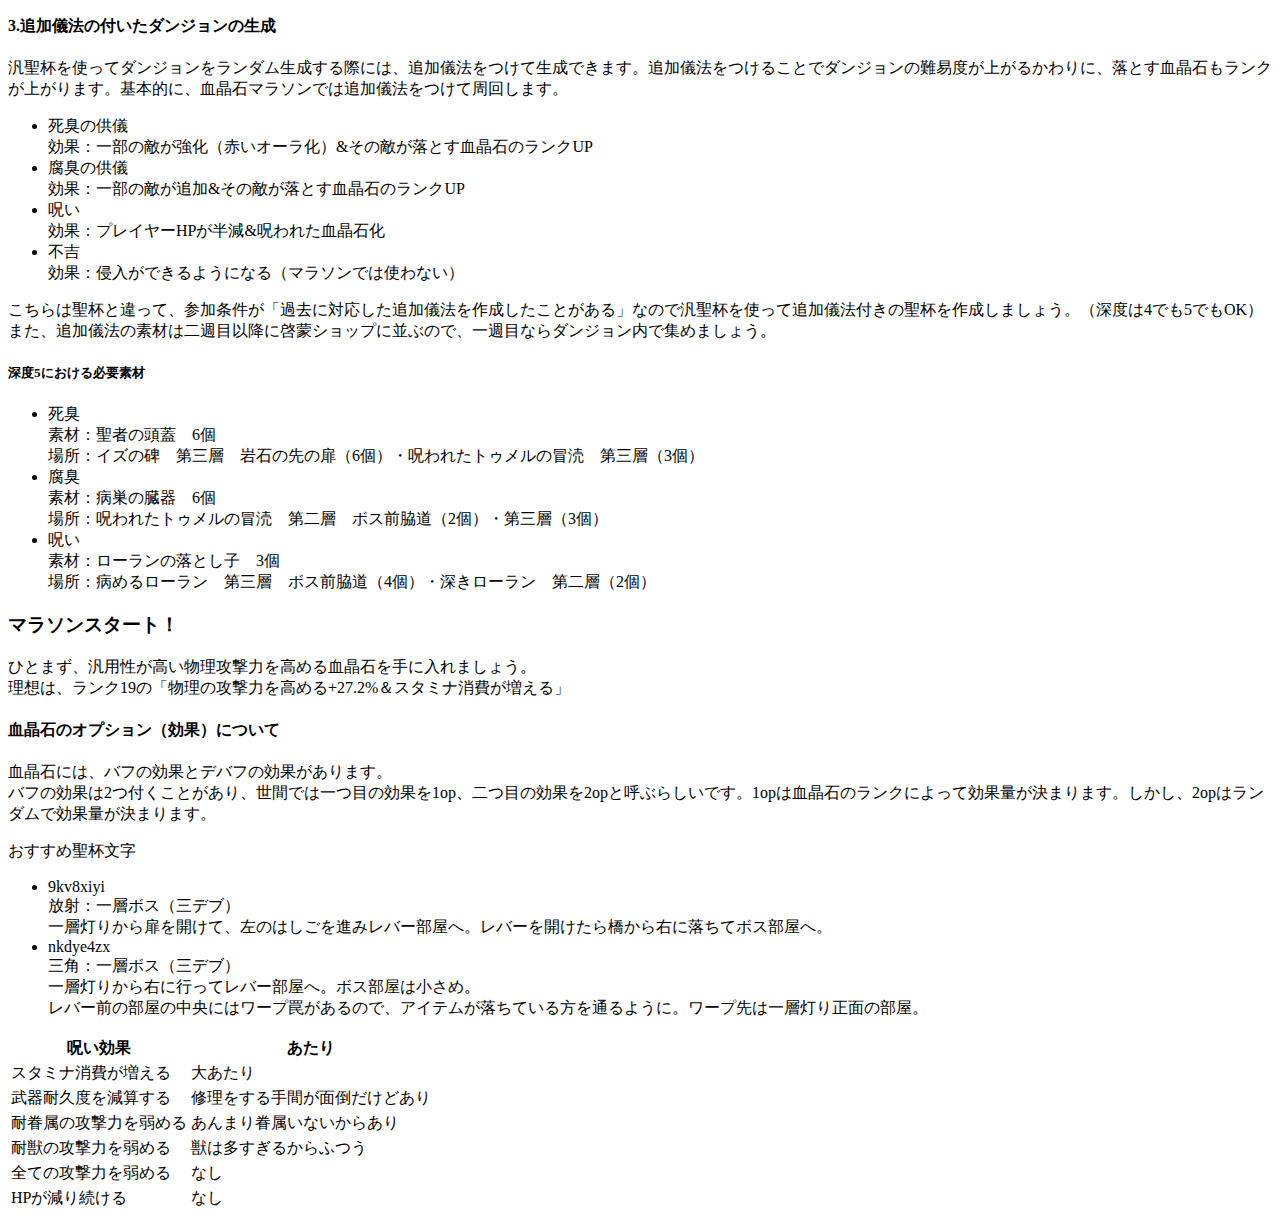
<file: test.html>
<!DOCTYPE html>
<html lang="ja">

<head>
    <meta charset="UTF-8">
    <meta name="viewport" content="width=device-width, initial-scale=1.0">
    <title>【Bloodborne】地底人になるまで</title>
</head>

<body>
    <h1>地底人になるまで</h1>
    <br>
    <h2>はじめに</h2>
    <h4>血晶石マラソンとは</h4>
    <p>聖杯ダンジョンで特定の敵を倒して手に入る血晶石を厳選するよ！良いのが手に入ったら（諦めたら）おしまい！</p>
    <h4>なんでマラソンするの？</h4>
    <p>手に入る血晶石はすべてランダム！ランクも1~20まで！<br>
        本編で手に入る物理を高める血晶石（強化の儒血晶）は最大で19.8%<br>
        しかし、聖杯ダンジョンなら27.2%に！<br>
        3つ付けたら、22.2%の差に！<br>
        血晶石を4つ付けてるようなもの！
    </p>
    <h4>マラソンができるようになるまで</h4>
    <p>大まかな過程は以下の3つ
    </p>
    <ol>
        <li>本編で聖杯を入手</li>
        <li>深度5までの聖杯ダンジョンを攻略</li>
        <li>追加儀法の付いたダンジョンの生成</li>
    </ol>

    <h4>1.本編で聖杯を入手</h4>
    <ul>
        <li>トゥメル遺跡</li>ボス：血に渇いた獣
        <li>病めるローラン</li>ボス：アメンドーズ
        <li>イズの碑</li>ボス：エーブリエタース
    </ul>
    <p>聖杯の他に、本編で必要な素材</p>
    <ul>
        <li>真珠ナメクジ</li>ビルゲンワース
        <li>生きているヒモ</li>メンシスの悪魔：メンシスの脳（更新した後殺してね！）
    </ul>
    <h4>2.深度5までの聖杯ダンジョンを攻略</h4>
    <p>深度5のトゥメル=イル、深きローラン、イズまで。道中での宝箱からは聖杯の生成や追加儀法に使うものがたくさんあるので寄り道もしてね！<br>
        僻墓は異常者装備が買えるようになるだけなのでお好みで。
        <br>すぐに血晶石マラソンをしたい人は、赤文字の聖杯だけでOK
    </p>
    <ul>
        <li>
            <font color="red">トゥメル=イルの汎聖杯</font>
        </li>トゥメル＝イル　第二層 ボスドロップ
        <li>不吉なるトゥメル=イルの汎聖杯</li>トゥメル＝イル　第三層 ショップ
        <li>深きローランの汎聖杯</li>深きローラン　第三層　ボスドロップ
        <li>不吉なる深きローランの汎聖杯</li>深きローラン　第三層　ショップ
        <li>
            <font color="red">イズの汎聖杯</font>
        </li>イズの碑　第三層　ボスドロップ
        <li>不吉なるイズの汎聖杯</li>イズの碑　第三層　ショップ
    </ul>
    <p>聖杯文字検索における参加条件は、「参加する聖杯を持っていること」なので、これらを作成する必要はなし。<br>（補足）それぞれの聖杯で落とす血晶石の形は決まってます。</p>
    <ul>
        <li>トゥメル=イル</li>放射
        <li>僻墓</li>三角
        <li>深きローラン</li>欠損
        <li>イズ</li>三角
    </ul>
    <p>基本的に二つ名武器を含めれば、どの武器も放射放射三角（＊＊△）の組み合わせがあるのでトゥメル=イルとイズだけでOK。しかし、二つ名武器や強力なカレル文字を手にいるれる際に、僻墓や深きローランに行く可能性があるのでやっておいて損はない。
    </p>
    <h4>3.追加儀法の付いたダンジョンの生成</h4>
    <p>汎聖杯を使ってダンジョンをランダム生成する際には、追加儀法をつけて生成できます。追加儀法をつけることでダンジョンの難易度が上がるかわりに、落とす血晶石もランクが上がります。基本的に、血晶石マラソンでは追加儀法をつけて周回します。
    </p>
    <ul>
        <li>死臭の供儀</li>効果：一部の敵が強化（赤いオーラ化）&その敵が落とす血晶石のランクUP
        <li>腐臭の供儀</li>効果：一部の敵が追加&その敵が落とす血晶石のランクUP
        <li>呪い</li>効果：プレイヤーHPが半減&呪われた血晶石化
        <li>不吉</li>効果：侵入ができるようになる（マラソンでは使わない）
    </ul>
    <p>こちらは聖杯と違って、参加条件が「過去に対応した追加儀法を作成したことがある」なので汎聖杯を使って追加儀法付きの聖杯を作成しましょう。（深度は4でも5でもOK）<br>また、追加儀法の素材は二週目以降に啓蒙ショップに並ぶので、一週目ならダンジョン内で集めましょう。
    </p>
    <h5>深度5における必要素材</h5>
    <ul>
        <li>死臭</li>素材：聖者の頭蓋　6個<br>場所：イズの碑　第三層　岩石の先の扉（6個）・呪われたトゥメルの冒涜　第三層（3個）
        <li>腐臭</li>素材：病巣の臓器　6個<br>場所：呪われたトゥメルの冒涜　第二層　ボス前脇道（2個）・第三層（3個）
        <li>呪い</li>素材：ローランの落とし子　3個<br>場所：病めるローラン　第三層　ボス前脇道（4個）・深きローラン　第二層（2個）
    </ul>

    <h3>マラソンスタート！</h3>
    <p>ひとまず、汎用性が高い物理攻撃力を高める血晶石を手に入れましょう。
        <br>理想は、ランク19の「物理の攻撃力を高める+27.2%＆スタミナ消費が増える」

    </p>
    <h4>血晶石のオプション（効果）について</h4>
    <p>血晶石には、バフの効果とデバフの効果があります。<br>
        バフの効果は2つ付くことがあり、世間では一つ目の効果を1op、二つ目の効果を2opと呼ぶらしいです。1opは血晶石のランクによって効果量が決まります。しかし、2opはランダムで効果量が決まります。
    </p>

    <!--<a href="https://hubmasternoob.github.io/test/">参考</a>-->

    <p>おすすめ聖杯文字</p>
    <ul>
        <li>9kv8xiyi</li>
        放射：一層ボス（三デブ）<br>
        一層灯りから扉を開けて、左のはしごを進みレバー部屋へ。レバーを開けたら橋から右に落ちてボス部屋へ。
        <li>nkdye4zx</li>
        三角：一層ボス（三デブ）<br>
        一層灯りから右に行ってレバー部屋へ。ボス部屋は小さめ。<br>レバー前の部屋の中央にはワープ罠があるので、アイテムが落ちている方を通るように。ワープ先は一層灯り正面の部屋。
    </ul>
    <table>
        <tr>
            <th>呪い効果</th>
            <th>あたり</th>
        </tr>
        <tr>
            <td>スタミナ消費が増える</td>
            <td>大あたり</td>
        </tr>
        <tr>
            <td>武器耐久度を減算する</td>
            <td>修理をする手間が面倒だけどあり</td>
        </tr>
        <tr>
            <td>耐眷属の攻撃力を弱める</td>
            <td>あんまり眷属いないからあり</td>
        </tr>
        <tr>
            <td>耐獣の攻撃力を弱める</td>
            <td>獣は多すぎるからふつう</td>
        </tr>
        <tr>
            <td>全ての攻撃力を弱める</td>
            <td>なし</td>
        </tr>
        <tr>
            <td>HPが減り続ける
            </td>
            <td>なし</td>
        </tr>
    </table>

</body>

</html>
</file>
<file: index.css>
@charset "UTF-8";
p {
    font-family: 'メイリオ', sans-serif;
    line-height: 1.9;
    text-align: justify;
}

.headline {
    text-align: center;
    background-color: white;
    margin: 10px;
    padding: 10px;
    border-bottom: solid 3px gray;
    position: relative;
    /* min-width: 1680px; */

    font-family: "DotGothic16", sans-serif;
    font-weight: 400;
    font-style: normal;
}
.selectlink{
  margin: 30px 0px 0px;
  padding: 15px;
  border: 2px #ddd solid;
  border-radius: 3px;
  background-color: #fff;
}

.selectlink:hover{
  border: 2px #333 solid;
  background-color: #eee;
}
body {
    background-color: ;
    font-family: 'メイリオ', sans-serif;
    letter-spacing: 0.05em
    /*
    font-family: 'Avenir', 'Helvetica Neue', 'Helvetica', 'Arial', 'Hiragino Sans', 'ヒラギノ角ゴシック', YuGothic, 'Yu Gothic', 'メイリオ', Meiryo, 'ＭＳ Ｐゴシック', 'MS PGothic'
    */
}

.background {
    background-color: rgba(180, 250, 194, 0.589);
    margin: 0px;
    
    padding: 2% 5%;
    display: flex;
    /* min-width: 1600px; */

}

#main{
    background-color: rgb(255, 255, 255);
    margin: 0px;

    padding: 5% 5%;
    max-width: 1000px;
    border-radius:10px;
    /* max-width: 700px; */
    width: 70%;
}

.main {
    margin-left: 10px;
    margin-right: 10px;
    margin-top: 0px;
    /* background-color: rgb(195, 238, 248);*/
    /* min-width: 1000px; */
}

h3 {
    border-left: solid 5px rgb(0, 225, 255);
    padding-left: 10px;
    padding-top: 0.5px;
    padding-bottom: 0.5px;
    padding: 10px;
}



.title {
    border-left: solid 5px rgb(0, 225, 255);
    border-bottom: solid 1px gray;
    padding-left: 10px;
    padding-top: 0.5px;
    padding-bottom: 0.5px;
    background-color: aliceblue
}



/* 表 */
table {
    text-align: center;
    border-collapse: collapse;
    border: solid 2px rgb(0, 0, 0);
    

}

.content {
    max-width: 960px;
}

@media(width <= 640){
    .item {
        flex-direction: column;
    }
}
#width {
    width: 100%;
}
table *{
    padding: 10px;
}
table th{
    
    background-color: #dfe0db;
}
table td{
    
    background-clip: content-box; 
}

table th, table td {
    border: solid 1px black;
    /*実線 1px 黒*/
}

/* th:empty, td:empty{background-image: linear-gradient(to left bottom, transparent calc(50% - 1px), #000 calc(50% - .5px), #000 calc(50% + .5px), transparent calc(50% + 1px), #fff);
    background-repeat: no-repeat;}

table .liner {
    background-image: linear-gradient(to left bottom, transparent calc(50% - 1px), #000 calc(50% - .5px), #000 calc(50% + .5px), transparent calc(50% + 1px), #fff);
    background-repeat: no-repeat;
} */
/* 箇条書き */
li {
    padding: 10px;
}


/*
#headline:after{
    position: absolute;
    content: "";
    display: block;
    border-bottom: solid 3px skyblue;
    bottom: -3px;
    width: 50%;
}*/



.subtitle {}

.sentence {
    margin: 20px;
}

.bold {
    font-weight: bold;
}

.underline {
    text-decoration: underline;
}

.blood {
    color: brown;
}

.red {
    color: rgb(255, 81, 0);
}

.orange {
    color: rgb(255, 170, 0);
}

.blue {
    color: rgb(55, 101, 227);
}

.purple {
    color: rgb(136, 78, 243);
}

.underline {
    text-decoration: underline orange;

}

.double-underline {
    border-bottom: double 6px orange;

}

.border-box {
    border: solid 1px orange;
}

.center {
    text-align: center;
}

.letter-spacing {
    letter-spacing: 0.3em;
}


.example3 {
    background: linear-gradient(to right, #e60000, #f39800, #fff100, #009944, #0068b7, #1d2088, #920783);
    -webkit-background-clip: text;
    -webkit-text-fill-color: transparent;
    font-size: 200%;
    font-weight: bold;
    display: inline-block;
}

.example4 {
    background: linear-gradient(to right, #e60000, #f39800, #fff100, #009944, #0068b7, #1d2088, #920783, #e60000) 0 / 200%;
    height: 80px;
    animation: 5s example4 linear infinite;
}

@keyframes example4 {
    100% {
        background-position: 200%;
    }
}

.gaming {
    /* 横長で虹色を作る */
    background: linear-gradient(to right, Magenta, yellow, Cyan, Magenta) 0% center/200%;
    animation: gaming 2s linear infinite;
}

@keyframes gaming {

    /* backgroundを移動させる */
    100% {
        background-position-x: 200%;
    }
}

.box1 {
    display: inline-block;
    font-size: 28px;
    font-family: "Roboto", sans-serif;
    font-weight: bold;
    margin: 0 auto 5%;
    background: linear-gradient(90deg, #58c6ff 0%, #076ad9 40%, #ff3bef 80%);
    -webkit-background-clip: text;
    -webkit-text-fill-color: transparent;
}

details {
  border: 1px solid #aaa;
  border-radius: 4px;
  padding: 0.5em 0.5em 0;
  background-color: #fffafa;
}

summary {
  font-weight: bold;
  margin: -0.5em -0.5em 0;
  padding: 0.5em;
}

details[open] {
  padding: 0.5em;
  background-color: #fffafa;
}

details[open] summary {
  border-bottom: 1px solid #aaa;
  margin-bottom: 0.5em;
}


#mokuji {
    /* background-color: white; */
    width: 30%;
    
    /* max-width: 400px; */
}

#mokuji a:hover {
    text-decoration:none;
}

.mokuji{
    background-color: rgb(255, 255, 255);
    padding: 4%;
    padding-left: 5%;
    
    margin: 0px 10px;
}
.sidebar {
    margin-bottom: 50px;
    position: sticky;
    position: -webkit-sticky;
    top: 20px;
    padding-left: 20px;
}
ul .mokuji a{
    display: block;
    

}
ul .mokuji li{
    padding: 2%;
    
    
}
ul .mokuji ol li{
    padding: 2%;
    padding-left: 0%;
    

}
</file>
<file: mh.css>
@charset "UTF-8";
p {
    font-family: 'メイリオ', sans-serif;
    line-height: 1.9;
    text-align: justify;
}

.headline {
    text-align: center;
    background-color: white;
    margin: 10px;
    padding: 10px;
    border-bottom: solid 3px gray;
    position: relative;
    min-width: 70px;

    font-family: "DotGothic16", sans-serif;
    font-weight: 400;
    font-style: normal;
}

body {
    background-color: ;
    font-family: 'メイリオ', sans-serif;
    letter-spacing: 0.05em
    /*
    font-family: 'Avenir', 'Helvetica Neue', 'Helvetica', 'Arial', 'Hiragino Sans', 'ヒラギノ角ゴシック', YuGothic, 'Yu Gothic', 'メイリオ', Meiryo, 'ＭＳ Ｐゴシック', 'MS PGothic'
    */
}

.background {
    background-color: rgba(180, 250, 194, 0.589);
    margin: 0px;
    
    padding: 2% 5%;
    display: flex;
    /* min-width: 1600px; */

}

#main{
    background-color: rgb(255, 255, 255);
    margin: 0px;

    padding: 5% 5%;
    
    border-radius:10px;
    width: 700px; 
    /* width: 70%; */
}

.main {
    margin-left: 10px;
    margin-right: 10px;
    margin-top: 0px;
    /* background-color: rgb(195, 238, 248);*/
    /* min-width: 1000px; */
}

h3 {
    border-left: solid 5px rgb(0, 225, 255);
    padding-left: 10px;
    padding-top: 0.5px;
    padding-bottom: 0.5px;
    padding: 10px;
}



.title {
    border-left: solid 5px rgb(0, 225, 255);
    border-bottom: solid 1px gray;
    padding-left: 10px;
    padding-top: 0.5px;
    padding-bottom: 0.5px;
    background-color: aliceblue
}



/* 表 */
table {
    text-align: center;
    border-collapse: collapse;
    border: solid 2px rgb(0, 0, 0);
    

}

.content {
    max-width: 960px;
}

@media(width <= 640){
    .item {
        flex-direction: column;
    }
}
#width {
    width: 100%;
}
table *{
    padding: 10px;
}
table th{
    
    background-color: #dfe0db;
}
table td{
    background-clip: content-box; 
    
}

table th, table td {
    border: solid 1px black;
    /*実線 1px 黒*/
}

table .bg-white{
    background-color: #ffffff;
}

table .bg-red{
    background-color: #fcdada;
}

/* th:empty, td:empty{background-image: linear-gradient(to left bottom, transparent calc(50% - 1px), #000 calc(50% - .5px), #000 calc(50% + .5px), transparent calc(50% + 1px), #fff);
    background-repeat: no-repeat;}

table .liner {
    background-image: linear-gradient(to left bottom, transparent calc(50% - 1px), #000 calc(50% - .5px), #000 calc(50% + .5px), transparent calc(50% + 1px), #fff);
    background-repeat: no-repeat;
} */
/* 箇条書き */
li {
    padding: 10px;
}


/*
#headline:after{
    position: absolute;
    content: "";
    display: block;
    border-bottom: solid 3px skyblue;
    bottom: -3px;
    width: 50%;
}*/



.subtitle {}

.sentence {
    margin: 20px;
}

.bold {
    font-weight: bold;
}

.underline {
    text-decoration: underline;
}

.blood {
    color: brown;
}

.red {
    color: rgb(255, 81, 0);
}

.orange {
    color: rgb(255, 170, 0);
}

.blue {
    color: rgb(55, 101, 227);
}

.purple {
    color: rgb(136, 78, 243);
}

.underline {
    text-decoration: underline orange;

}

.double-underline {
    border-bottom: double 6px orange;

}

.border-box {
    border: solid 1px orange;
}

.center {
    text-align: center;
}

.letter-spacing {
    letter-spacing: 0.3em;
}


.example3 {
    background: linear-gradient(to right, #e60000, #f39800, #fff100, #009944, #0068b7, #1d2088, #920783);
    -webkit-background-clip: text;
    -webkit-text-fill-color: transparent;
    font-size: 200%;
    font-weight: bold;
    display: inline-block;
}

.example4 {
    background: linear-gradient(to right, #e60000, #f39800, #fff100, #009944, #0068b7, #1d2088, #920783, #e60000) 0 / 200%;
    height: 80px;
    animation: 5s example4 linear infinite;
}

@keyframes example4 {
    100% {
        background-position: 200%;
    }
}

.gaming {
    /* 横長で虹色を作る */
    background: linear-gradient(to right, Magenta, yellow, Cyan, Magenta) 0% center/200%;
    animation: gaming 2s linear infinite;
}

@keyframes gaming {

    /* backgroundを移動させる */
    100% {
        background-position-x: 200%;
    }
}

.box1 {
    display: inline-block;
    font-size: 28px;
    font-family: "Roboto", sans-serif;
    font-weight: bold;
    margin: 0 auto 5%;
    background: linear-gradient(90deg, #58c6ff 0%, #076ad9 40%, #ff3bef 80%);
    -webkit-background-clip: text;
    -webkit-text-fill-color: transparent;
}

details {
  border: 1px solid #aaa;
  border-radius: 4px;
  padding: 0.5em 0.5em 0;
  background-color: #fffafa;
}

summary {
  font-weight: bold;
  margin: -0.5em -0.5em 0;
  padding: 0.5em;
}

details[open] {
  padding: 0.5em;
  background-color: #fffafa;
}

details[open] summary {
  border-bottom: 1px solid #aaa;
  margin-bottom: 0.5em;
}


#mokuji {
    /* background-color: white; */
    width: 30%;
    
    /* max-width: 400px; */
}

#mokuji a:hover {
    text-decoration:none;
}

.mokuji{
    background-color: rgb(255, 255, 255);
    padding: 4%;
    padding-left: 5%;
    
    margin: 0px 10px;
}
.sidebar {
    margin-bottom: 50px;
    position: sticky;
    position: -webkit-sticky;
    top: 20px;
    padding-left: 20px;
}
ul .mokuji a{
    display: block;
    

}
ul .mokuji li{
    padding: 2%;
    
    
}
ul .mokuji ol li{
    padding: 2%;
    padding-left: 0%;
    

}
</file>
